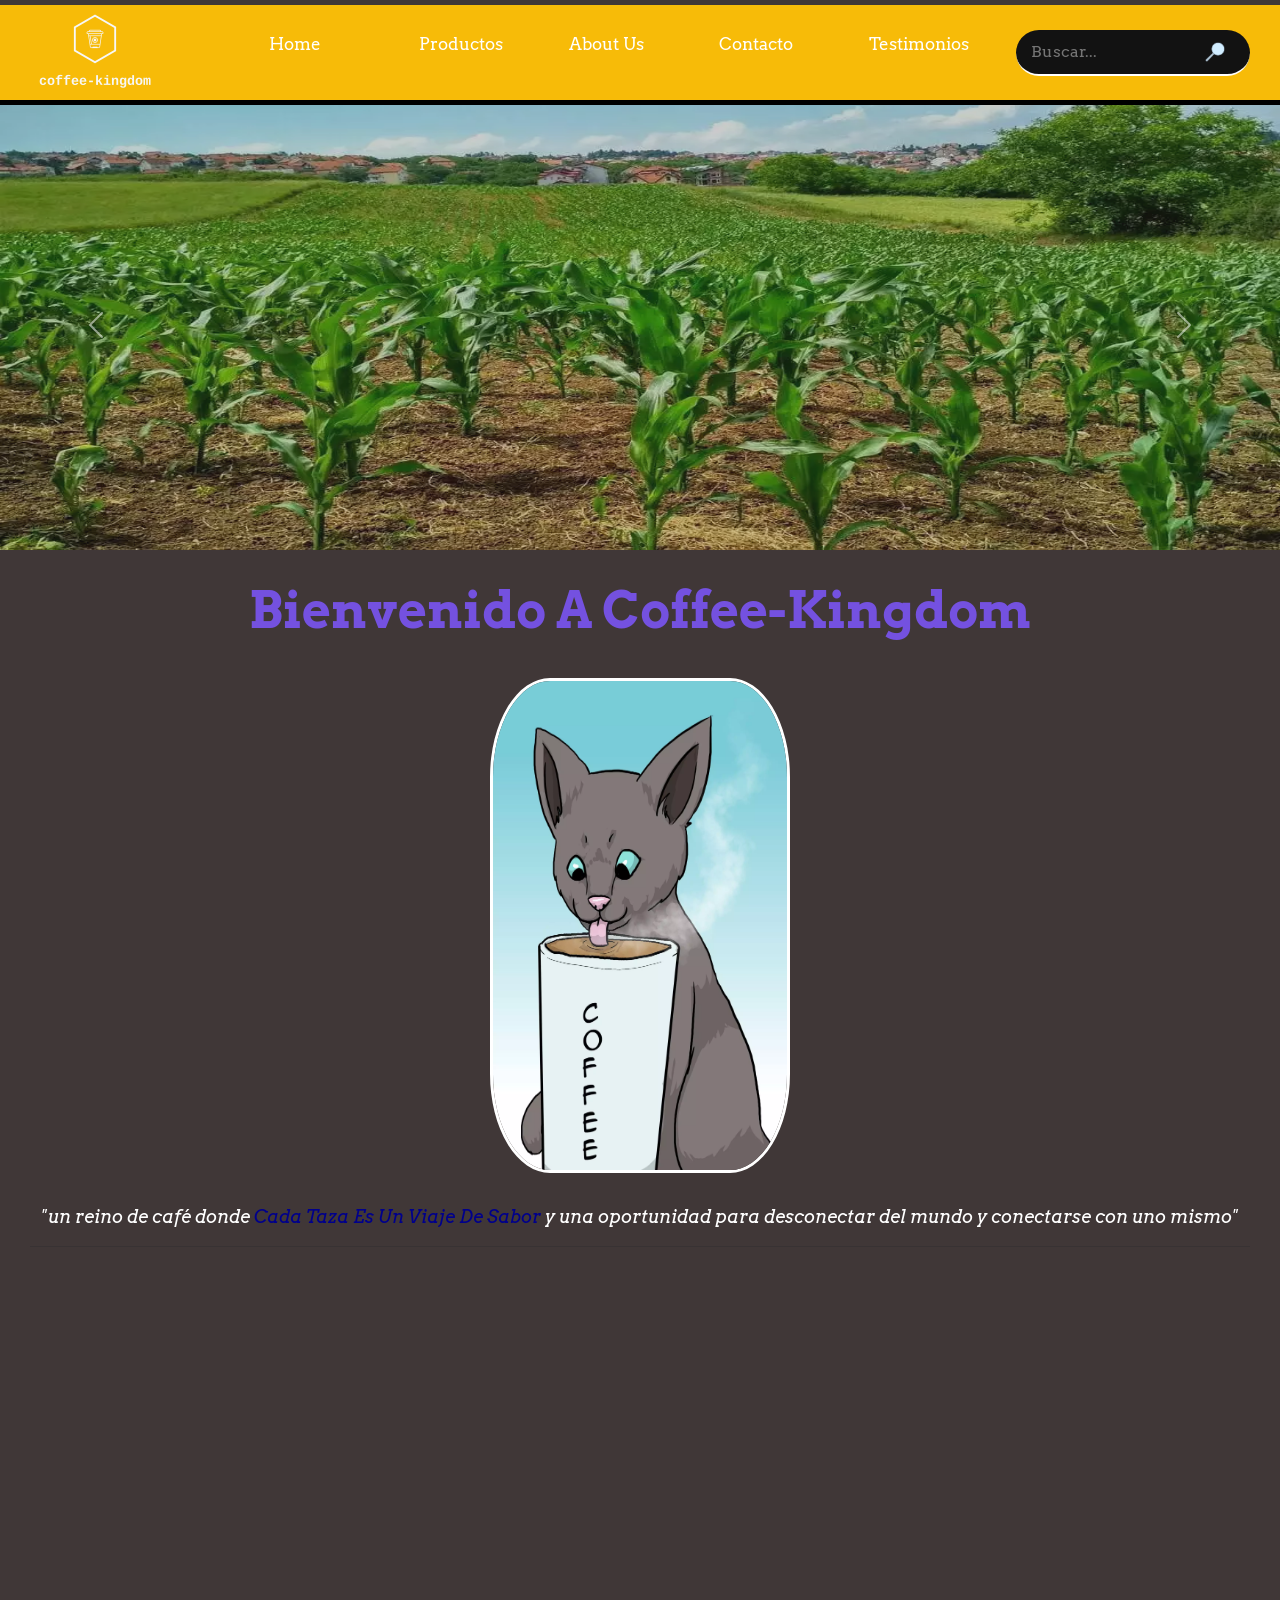
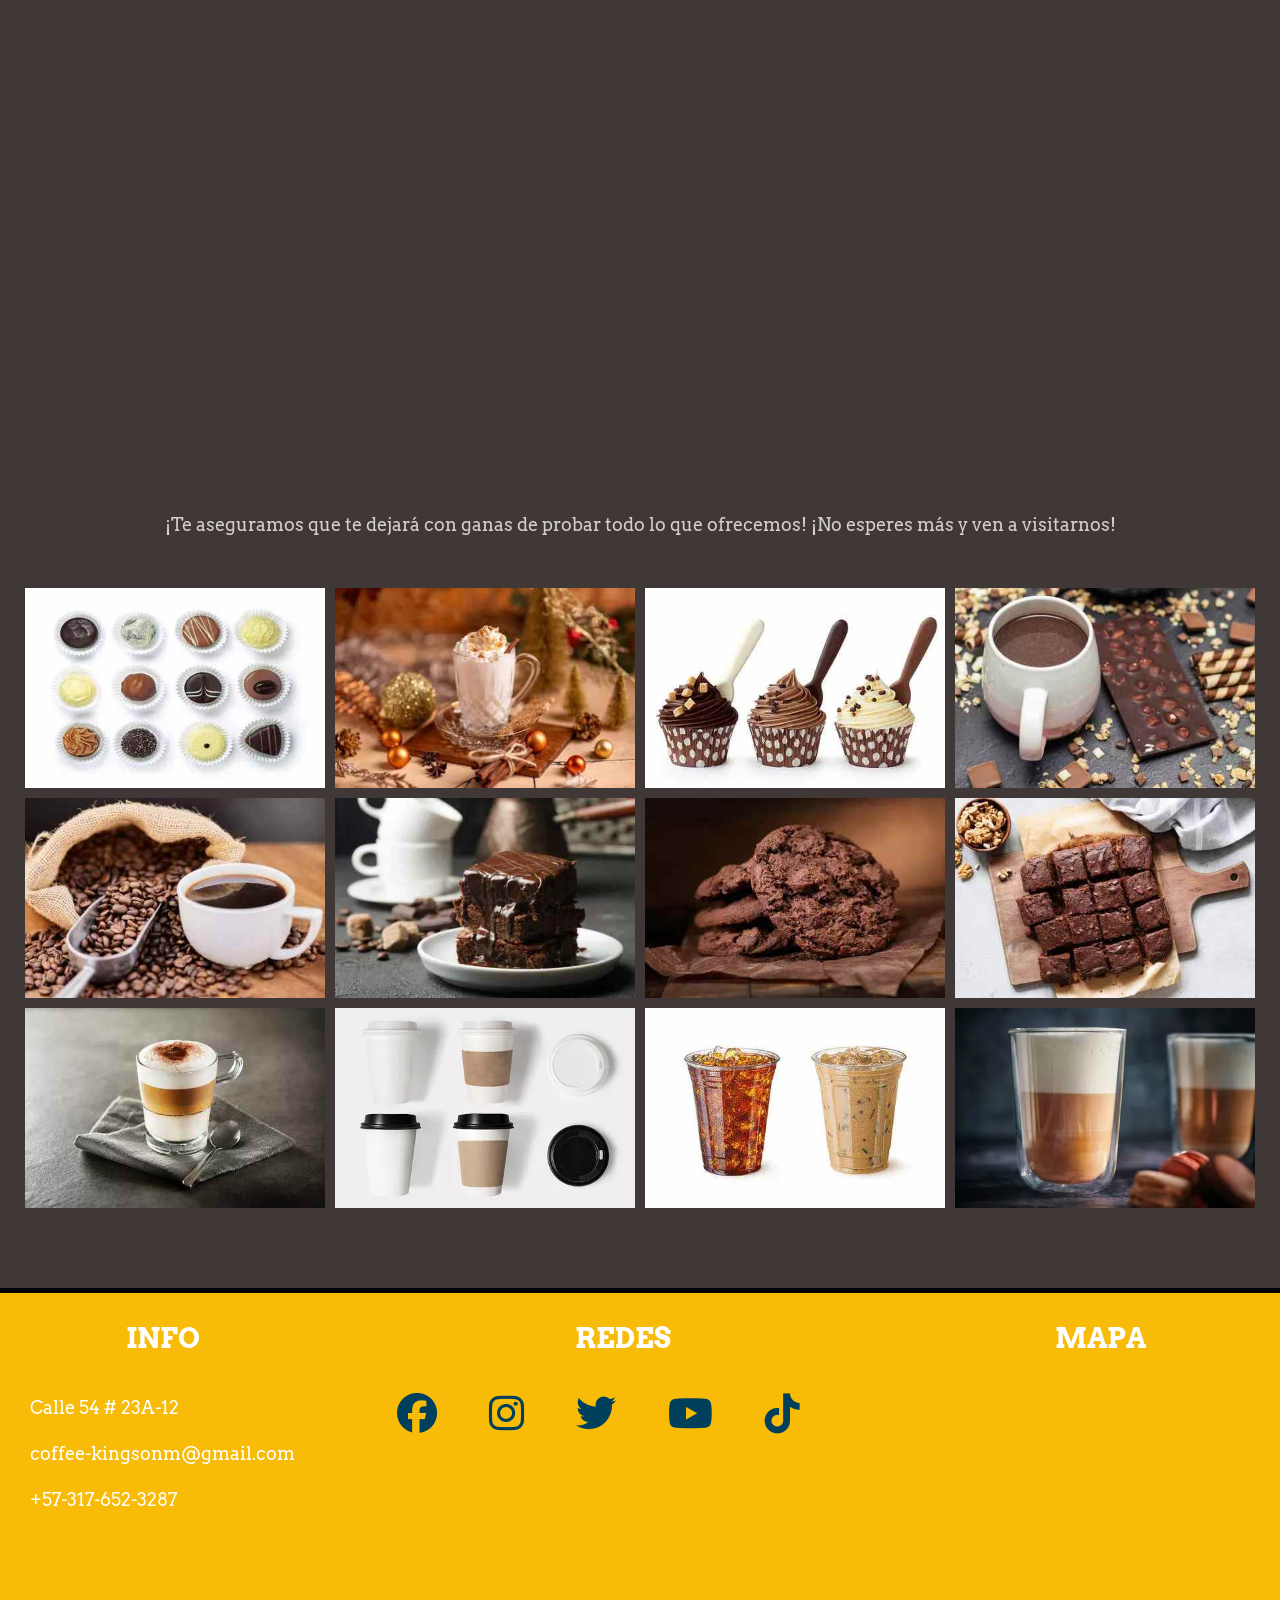
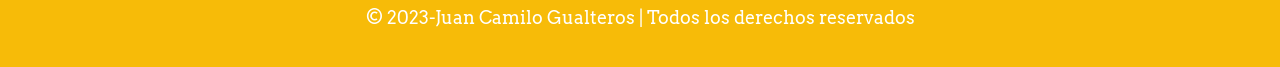
<file: index.html>
<!DOCTYPE html>
<html lang="en">

<head>
    <meta charset="UTF-8">
    <meta http-equiv="X-UA-Compatible" content="IE=edge">
    <meta name="viewport" content="width=device-width, initial-scale=1.0">
    <!-- tipo de fuentes utilizada-->
    <link rel="preconnect" href="https://fonts.googleapis.com">
    
    <!-- fuente karla:parrafos | fuente Arvo: titulos, frases -->
    <link href="https://fonts.googleapis.com/css2?family=Karla:wght@400;700&display=swap" rel="stylesheet">
    <link href="https://fonts.googleapis.com/css2?family=Arvo:ital,wght@0,400;0,700;1,400&display=swap" rel="stylesheet">
    <link rel="shortcut icon" href="./img/icono.png" type="image/x-icon">
    <!-- Hoja de estilos -->
    <link rel="stylesheet" href="./sass/main.css">
    
<!-- Iconos Redes Sociales -->
<link rel="stylesheet" href="https://cdnjs.cloudflare.com/ajax/libs/font-awesome/6.3.0/css/all.min.css">
    <!-- lo de bootstrap -->
    <link href="https://cdn.jsdelivr.net/npm/bootstrap@5.3.0-alpha1/dist/css/bootstrap.min.css" rel="stylesheet" integrity="sha384-GLhlTQ8iRABdZLl6O3oVMWSktQOp6b7In1Zl3/Jr59b6EGGoI1aFkw7cmDA6j6gD" crossorigin="anonymous">
    <!-- Animaciones contenedores -->
    <link href="https://unpkg.com/aos@2.3.1/dist/aos.css" rel="stylesheet">
    <title>Pagina principal</title>
    <!-- SEO -->
    <meta name="keywords" content="Cafe espresso, dulces, bebidas de cafe, mini chocolaticos, tortas, galletas artesanales">
    <meta name="description" content="Coffee-Kingdom les ofrece el mejor café de Villavicencio. Puedes pedir un café a tu preferencia y acompañarlo con deliciosas galletas.">
</head>

<body id="body_index">
    <header class="header">
        <div class="header__logo">
            <a href="#"><img src="./img/logo.png"
                    alt="logo"></a>
        </div>
        <button id="abrir" class="header__open_menu"><i class="fa-sharp fa-solid fa-bars"></i></button>
        <nav class="header__nav visible" id="nav">
            
            <button class="header__close_menu" id ="cerrar"><i class="fa-sharp fa-solid fa-arrow-right"></i></button>
            <ul id="header__lista">
                <li class="nav__opcion"><a href="./index.html">Home</a></li>
                <li class="nav__opcion" id="plegable"><a href="./paginas/productos.html">Productos</a>
                    <ul>
                        <li><a href="./paginas/productos.html#dulces">1. DULCES</a></li>
                        <li><a href="./paginas/productos.html#bebidas_frias">2. BEBIDAS FRIAS</a></li>
                        <li><a href="./paginas/productos.html#bebidas_calientes">3. BEBIDAS CALIENTES</a></li>
                        <li><a href="./paginas/productos.html#tortas">4. TORTAS</a></li>
                    </ul>
                </li>
                <li class="nav__opcion"><a href="./paginas/about.html">About Us</a></li>
                <li class="nav__opcion"><a href="./paginas/contacto.html">Contacto</a></li>
                <li class="nav__opcion"><a href="./paginas/testimonios.html">Testimonios</a></li>
            </ul>
        </nav>
        <div class="header__search">
            <div>
                <img src="./img/buscar-icon.png" alt="buscar">
                <input type="text" placeholder="Buscar...">
            </div>
        </div>
    </header>

    <!-- CARRUSEL DE IMAGENES -->

    <div id="carouselExampleSlidesOnly" class="carousel slide" data-bs-ride="false" data-bs-interval="10" data-bs-pause="hover">
        <div class="carousel-inner">
          <div class="carousel-item active h-100">
            <img src="./img/carrousel1.webp" class="d-block w-100 opacity-75" alt="caarrusel-1">
          </div>
          <div class="carousel-item h-100">
            <img src="./img/carrousel2.webp" class="d-block w-100 opacity-75" alt="carrusel-2">
          </div>
          <div class="carousel-item h-100">
            <img src="./img/carrousel3.webp" class="d-block w-100 opacity-75" alt="carrusel-3">
          </div>
        </div>
        <button class="carousel-control-prev" type="button" data-bs-target="#carouselExampleSlidesOnly" data-bs-slide="prev">
            <span class="carousel-control-prev-icon" aria-hidden="true"></span>
            <span class="visually-hidden">Previous</span>
          </button>
          <button class="carousel-control-next" type="button" data-bs-target="#carouselExampleSlidesOnly" data-bs-slide="next">
            <span class="carousel-control-next-icon" aria-hidden="true"></span>
            <span class="visually-hidden">Next</span>
          </button>
      </div>



<!-- CONTENIDO INFORMATIVO -->
    <div id="padding_contenido">


        <main id="main-del-home">
            <div id="titulos">
                <h1>bienvenido a coffee-kingdom</h1>
            </div>

            <div class="texto_extra">

                <img id="img_main" src="./img/coffee-cat.webp" alt="drinking cat">
                <p class="p-frases">"Un reino de café donde <span> cada taza es un viaje de sabor</span>  y una oportunidad para desconectar del mundo y conectarse con uno mismo"</p>
            </div>

        </main>
        <!-- Seccion de anuncios publicitarios -->
        <hr class="linea">
        <section class="sect_anuncios">
            <div data-aos="fade-right" data-aos-delay="100" data-aos-duration="1500">
                <div class="texto_comercial">
                    <div class="sub">
                        <h2 class="home__subtitulo">Comerciales </h2>
                        <hr class="linea">
                    </div>
            </div>
     

                
                <p>¿Eres un amante del café? ¿Disfrutas de una taza de café recién hecho cada mañana? Entonces, ¡no te puedes perder nuestro último video comercial de café! En La Fundación del Aroma, hemos preparado un video que te llevará en un viaje sensorial a través de nuestro mundo de café. Desde la cosecha de los granos de café hasta la preparación de la bebida final, descubrirás todo lo que hay detrás de una taza de café de alta calidad. Y lo mejor de todo, podrás ver nuestra pasión por el café en cada detalle. Así que, prepara tu taza de café favorita y ponte cómodo para disfrutar de nuestro video comercial de café. ¡Te garantizamos que te dejará con ganas de probar una taza de nuestro delicioso café! ¡No te lo pierdas!</p>
                
            </div>
            <iframe width="450" height="300" src="https://www.youtube.com/embed/Nu8kIIL-CDA" title="YouTube video player" frameborder="0" allow="accelerometer; autoplay; clipboard-write; encrypted-media; gyroscope; picture-in-picture; web-share" allowfullscreen></iframe>
            

        </section>
        <!-- Contenido adicional -->
        <aside class="texto_extra">
            <br><br>
            

        </aside>

        <div data-aos="fade-right" data-aos-delay="100" data-aos-duration="1500">
            <div class="sub">
                <h2 class="galeria_titulo home__subtitulo">Galeria</h2>
                <hr class="linea">
            </div>
        </div>

        <p class="p-frases"> ¡Te aseguramos que te dejará con ganas de probar todo lo que ofrecemos! ¡No esperes más y ven a visitarnos!</p>
        <section id="galeria" class="col-xs-12 col-md-6 col-lg-4">
            

            <img src="./img/galeria1.webp" alt="galeria1">
            <img src="./img/galeria2.webp" alt="galeria2">
            <img src="./img/galeria3.webp" alt="galeria3">
            <img src="./img/galeria4.webp" alt="galeria4">
            <img src="./img/galeria5.webp" alt="galeria5">
            <img src="./img/galeria6.webp" alt="galeria6">
            <img src="./img/galeria7.webp" alt="galeria7">
            <img src="./img/galeria8.webp" alt="galeria8">
            <img src="./img/galeria9.webp" alt="galeria9">
            <img src="./img/galeria10.webp" alt="galeria10">
            <img src="./img/galeria11.webp" alt="galeria11">
            <img src="./img/galeria12.webp" alt="galeria12">

        </section>
    </div>
    <footer class="footer">
        <div class="footer__principal">
            <div class="mapa info">
                <p class="footer__titular text-center">INFO</p>
                <div class="contenido-info">
                <p >Calle 54 # 23A-12</p>
                <p>coffee-kingsonm@gmail.com</p>
                <p></p>
                <p>+57-317-652-3287</p>
                </div>

            </div>
            <div class=" mapa" >
                <p class="footer__titular text-center">REDES</p>
                <!-- Seccion de iconos -->
                <div class="contenido-redes">
                        <a class="icon-config text-decoration-none me-5" href="https://www.facebook.com" target="_blank"><i class="fa-brands fa-facebook"></i></a>
                        <a class="icon-config text-decoration-none me-5" href="https://www.instagram.com" target="_blank"><i class="fa-brands fa-instagram"></i></a>
                        <a class="icon-config text-decoration-none me-5" href="https://www.twitter.com" target="_blank"><i class="fa-brands fa-twitter"></i></a>
                        <a class="icon-config text-decoration-none me-5" href="https://www.youtube.com" target="_blank"><i class="fa-brands fa-youtube"></i></a>
                        <a class="icon-config text-decoration-none me-5" id="tiktok" href="https://www.tiktok.com" target="_blank"><i class="fa-brands fa-tiktok"></i></a>        
                </div>
            </div>
            <div class="mapa">
                <p class="text-center footer__titular">MAPA</p>
                <iframe src="https://www.google.com/maps/embed?pb=!1m18!1m12!1m3!1d3979.344887442849!2d-73.64384216511229!3d4.152414000000013!2m3!1f0!2f0!3f0!3m2!1i1024!2i768!4f13.1!3m3!1m2!1s0x8e3e2d80bed5410d%3A0x41a3b6fd90707111!2sCaf%C3%A9%20Carajillo%20Express!5e0!3m2!1ses!2sco!4v1679550083592!5m2!1ses!2sco"  loading="lazy" referrerpolicy="no-referrer-when-downgrade"></iframe>
            </div>

    
        </div>
        <div class="col-xs-12  pt-4 copy">
                <p class=" text-center"> &copy; 2023-Juan Camilo Gualteros | Todos los derechos
                    reservados</p>
            </div>
    </footer>
    <script src="https://unpkg.com/aos@2.3.1/dist/aos.js"></script>
    <script>
        AOS.init()
    </script>
    <script src="./js/main.js"></script>
    <script src="https://cdn.jsdelivr.net/npm/bootstrap@5.3.0-alpha1/dist/js/bootstrap.bundle.min.js" integrity="sha384-w76AqPfDkMBDXo30jS1Sgez6pr3x5MlQ1ZAGC+nuZB+EYdgRZgiwxhTBTkF7CXvN" crossorigin="anonymous"></script>
</body>

</html>
</file>
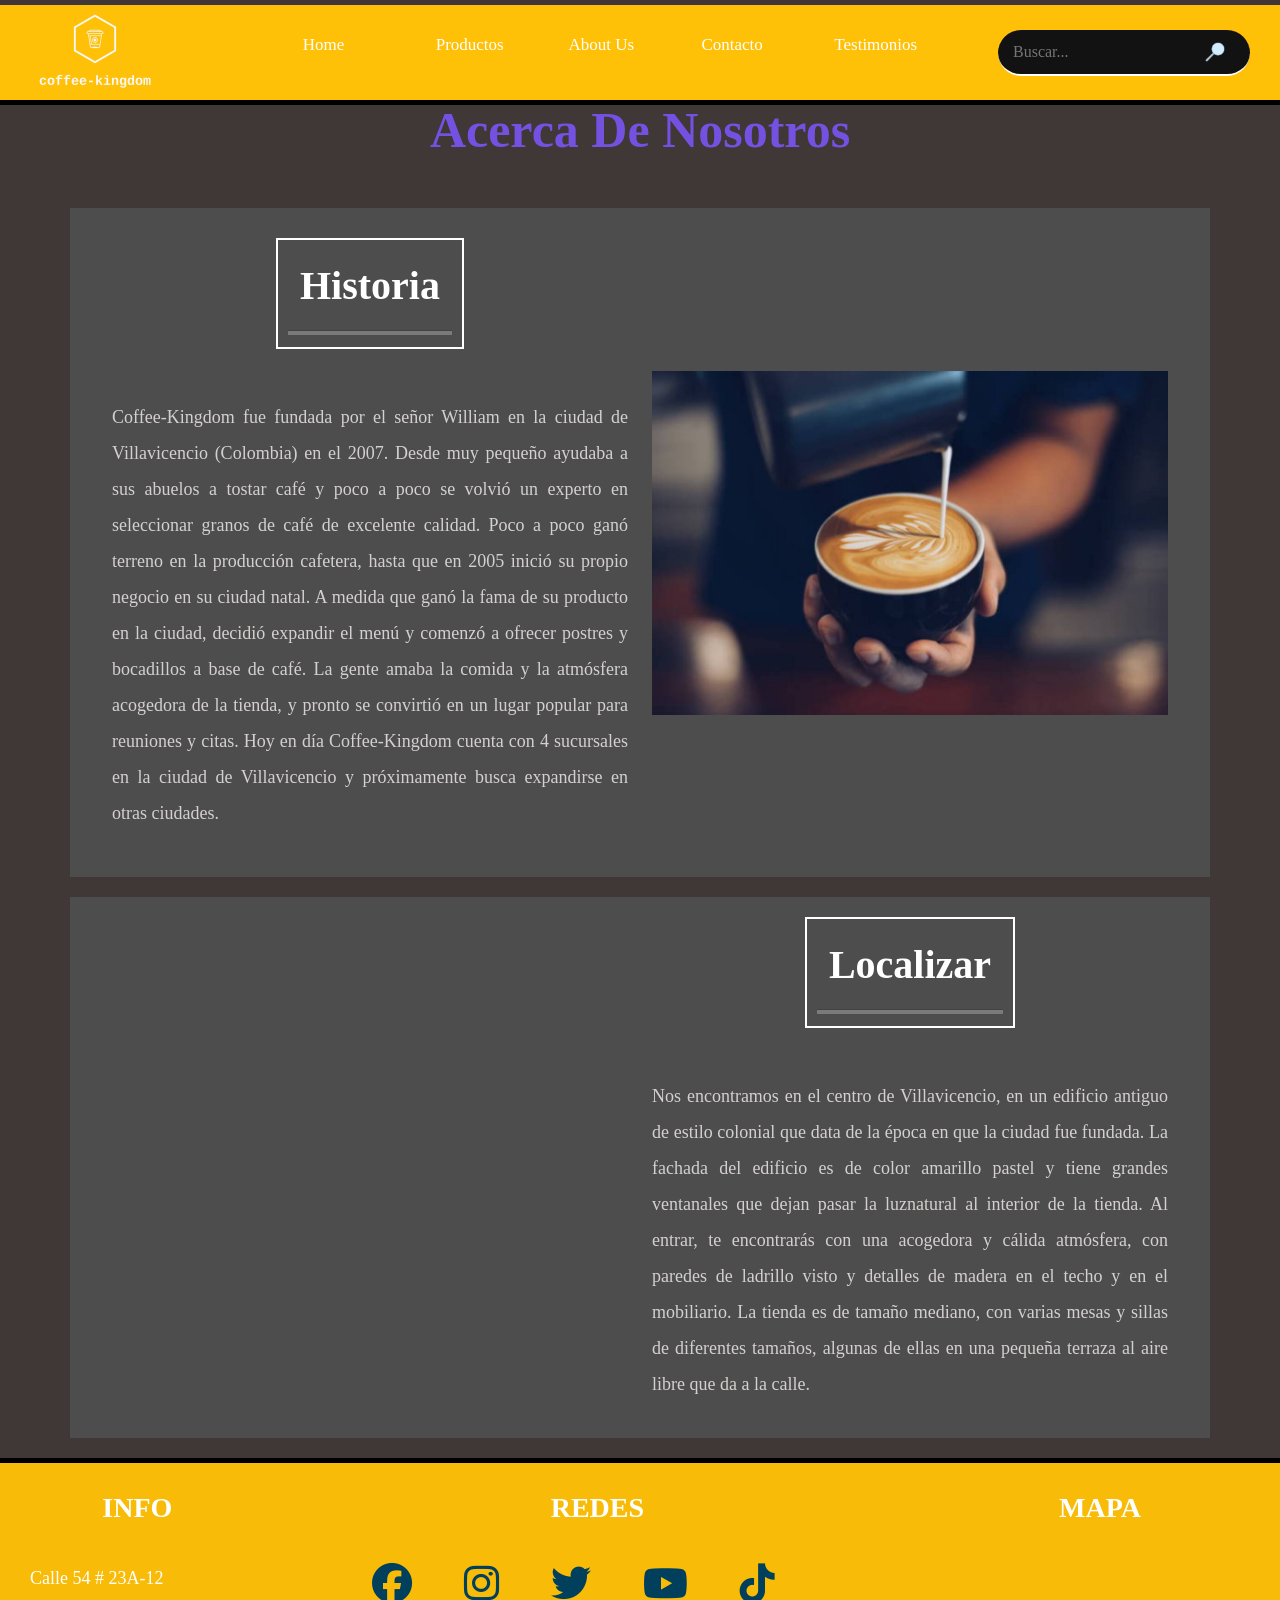
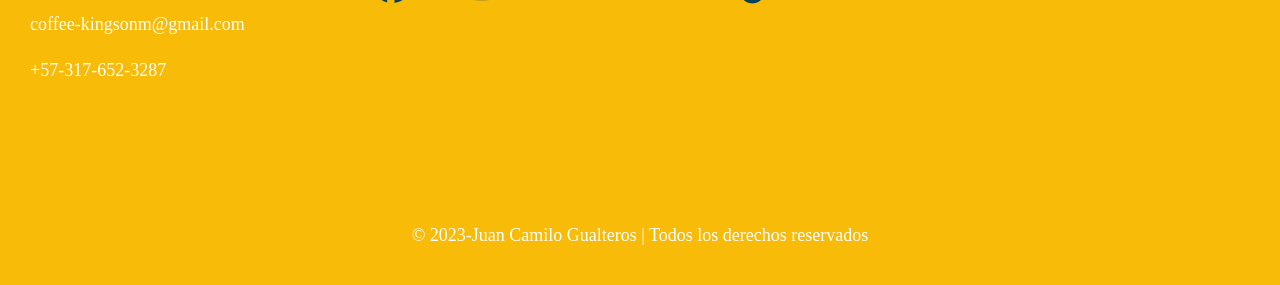
<file: paginas/about.html>
<!DOCTYPE html>
<html lang="en">
<head>
    <meta charset="UTF-8">
    <meta http-equiv="X-UA-Compatible" content="IE=edge">
    <meta name="viewport" content="width=device-width, initial-scale=1.0">
    <link rel="preconnect" href="https://fonts.googleapis.com">
    <link rel="preconnect" href="https://fonts.gstatic.com" crossorigin>
    <link href="https://fonts.googleapis.com/css2?family=Karla:wght@400;700&display=swap" rel="stylesheet">
    <link rel="shortcut icon" href="../img/icono.png" type="image/x-icon">
    <link rel="stylesheet" href="../sass/main.css">
<!-- Iconos Redes Sociales -->
<link rel="stylesheet" href="https://cdnjs.cloudflare.com/ajax/libs/font-awesome/6.3.0/css/all.min.css">
    <!-- Le meto mano al bootstrap -->
    <link href="https://cdn.jsdelivr.net/npm/bootstrap@5.3.0-alpha1/dist/css/bootstrap.min.css" rel="stylesheet" integrity="sha384-GLhlTQ8iRABdZLl6O3oVMWSktQOp6b7In1Zl3/Jr59b6EGGoI1aFkw7cmDA6j6gD" crossorigin="anonymous">
    <title>Pagina principal</title>
        <!-- SEO -->
    <meta name="keywords" content="historia, localizar, acerca de nosotros, mapa">
    <meta name="description" content="Conoce la historia de nuestra tienda y encuentra nuestra ubicación.">
</head>
<body id="body__about">

<header class="header bg-warning">
    <div class="header__logo">
        <a href="#"><img src="../img/logo.png"
                alt="logo"></a>
    </div>
    <button id="abrir" class="header__open_menu"><i class="fa-sharp fa-solid fa-bars"></i></button>
    <nav class="header__nav visible" id="nav">
        
        <button class="header__close_menu" id="cerrar"><i class="fa-sharp fa-solid fa-arrow-right"></i></button>
        <ul id="header__lista">
            <li class="nav__opcion"><a href="../index.html">Home</a></li>
            <li class="nav__opcion" id="plegable"><a href="./productos.html">Productos</a>
                <ul>
                    <li><a href="./productos.html#dulces">1. DULCES</a></li>
                    <li><a href="./productos.html#bebidas_frias">2. BEBIDAS FRIAS</a></li>
                    <li><a href="./productos.html#bebidas_calientes">3. BEBIDAS CALIENTES</a></li>
                    <li><a href="./productos.html#tortas">4. TORTAS</a></li>
                </ul>
            </li>
            <li class="nav__opcion"><a href="./about.html">About Us</a></li>
            <li class="nav__opcion"><a href="./contacto.html">Contacto</a></li>
            <li class="nav__opcion"><a href="./testimonios.html">Testimonios</a></li>
        </ul>
    </nav>
    <div class="header__search">
        <div>
            <img src="../img/buscar-icon.png" alt="buscar">
            <input type="text" placeholder="Buscar...">
        </div>
    </div>
</header>
<div id="titulos">
    <h1  >Acerca de nosotros</h1>
</div>

<main id="main_de_contacto">
    
    <div class="container mt-5">
        <div class="row" id="contenedorHistoria">
            <div class="col-sm-5 col-md-6 gap-3 contenido">
                <div>
                    <div class="sub">
                        <h2 class="galeria_titulo">Historia</h2>
                        <hr class="linea">
                    </div>
                </div>
                
              
                <p class="parrafo_historia">Coffee-Kingdom fue fundada por el señor William en la ciudad de Villavicencio (Colombia) en el 2007. Desde muy pequeño ayudaba a sus abuelos a tostar café y poco a poco se volvió un experto en seleccionar granos de café de excelente calidad.  Poco a poco ganó terreno en la producción cafetera, hasta que en 2005 inició su propio negocio en su ciudad natal. A medida que ganó la fama de su producto en la ciudad, decidió expandir el menú y comenzó a ofrecer postres y bocadillos a base de café. La gente amaba la comida y la atmósfera acogedora de la tienda, y pronto se convirtió en un lugar popular para reuniones y citas. Hoy en día Coffee-Kingdom cuenta con 4 sucursales en la ciudad de Villavicencio y próximamente busca expandirse en otras ciudades.
                </p>
            </div>
            <div class="col-sm-5 offset-sm-2 col-md-6 offset-md-0 contenido"><img src="../img/cafe_espresso.jpg"
                    width="100%" alt="imagen-hitoria"></div>
        </div>
        <div class="row encuentranos" id="contenedorLocalizar">
            <div class="col-sm-6 col-md-5 col-lg-6 "> <iframe
                    src="https://www.google.com/maps/embed?pb=!1m18!1m12!1m3!1d3979.344887442849!2d-73.64384216511229!3d4.152414000000013!2m3!1f0!2f0!3f0!3m2!1i1024!2i768!4f13.1!3m3!1m2!1s0x8e3e2d80bed5410d%3A0x41a3b6fd90707111!2sCaf%C3%A9%20Carajillo%20Express!5e0!3m2!1ses!2sco!4v1679550083592!5m2!1ses!2sco"
                    style="border:0;" allowfullscreen="" loading="lazy"
                    referrerpolicy="no-referrer-when-downgrade"></iframe></div>
            <div class="col-sm-6 col-md-5 offset-md-2 col-lg-6 offset-lg-0 acerca_nosotros contenido">
                <div>
                    <div class="sub">
                        <h2 class="galeria_titulo">Localizar</h2>
                        <hr class="linea">
                    </div>
                </div>
   
            
                <p class="parrafo_historia">Nos encontramos en el centro de Villavicencio, en un edificio antiguo de estilo colonial que data de la época en que la ciudad fue fundada. La fachada del edificio es de color amarillo pastel y tiene grandes ventanales que dejan pasar la luznatural al interior de la tienda. Al entrar, te encontrarás con una acogedora y cálida atmósfera, con paredes de ladrillo visto y detalles de madera en el techo y en el mobiliario. La tienda es de tamaño mediano, con varias mesas y sillas de diferentes tamaños, algunas de ellas en una pequeña terraza al aire libre que da a la calle.</p>
            </div>
        </div>
    </div>
</main>
<footer class="footer">
    <div class="footer__principal">
        <div class="mapa info">
            <p class="footer__titular text-center">INFO</p>
            <div class="contenido-info">
            <p >Calle 54 # 23A-12</p>
            <p>coffee-kingsonm@gmail.com</p>
            <p></p>
            <p>+57-317-652-3287</p>
            </div>

        </div>
        <div class=" mapa" >
            <p class="footer__titular text-center">REDES</p>
            <!-- Seccion de iconos -->
            <div class="contenido-redes">
                    <a class="icon-config text-decoration-none me-5" href="https://www.facebook.com" target="_blank"><i class="fa-brands fa-facebook"></i></a>
                    <a class="icon-config text-decoration-none me-5" href="https://www.instagram.com" target="_blank"><i class="fa-brands fa-instagram"></i></a>
                    <a class="icon-config text-decoration-none me-5" href="https://www.twitter.com" target="_blank"><i class="fa-brands fa-twitter"></i></a>
                    <a class="icon-config text-decoration-none me-5" href="https://www.youtube.com" target="_blank"><i class="fa-brands fa-youtube"></i></a>
                    <a class="icon-config text-decoration-none me-5" id="tiktok" href="https://www.tiktok.com" target="_blank"><i class="fa-brands fa-tiktok"></i></a>        
            </div>
        </div>
        <div class="mapa">
            <p class="text-center footer__titular">MAPA</p>
            <iframe src="https://www.google.com/maps/embed?pb=!1m18!1m12!1m3!1d3979.344887442849!2d-73.64384216511229!3d4.152414000000013!2m3!1f0!2f0!3f0!3m2!1i1024!2i768!4f13.1!3m3!1m2!1s0x8e3e2d80bed5410d%3A0x41a3b6fd90707111!2sCaf%C3%A9%20Carajillo%20Express!5e0!3m2!1ses!2sco!4v1679550083592!5m2!1ses!2sco"  loading="lazy" referrerpolicy="no-referrer-when-downgrade"></iframe>
        </div>


    </div>
                <div class="col-xs-12 mt-5 pt-4 copy">
            <p class=" text-secondary text-center"> &copy; 2023-Juan Camilo Gualteros | Todos los derechos
                reservados</p>
        </div>
</footer>
<script src="../js/main.js"></script>
<script src="https://cdn.jsdelivr.net/npm/bootstrap@5.3.0-alpha1/dist/js/bootstrap.bundle.min.js" integrity="sha384-w76AqPfDkMBDXo30jS1Sgez6pr3x5MlQ1ZAGC+nuZB+EYdgRZgiwxhTBTkF7CXvN" crossorigin="anonymous"></script>

    
</body>
</html>
</file>
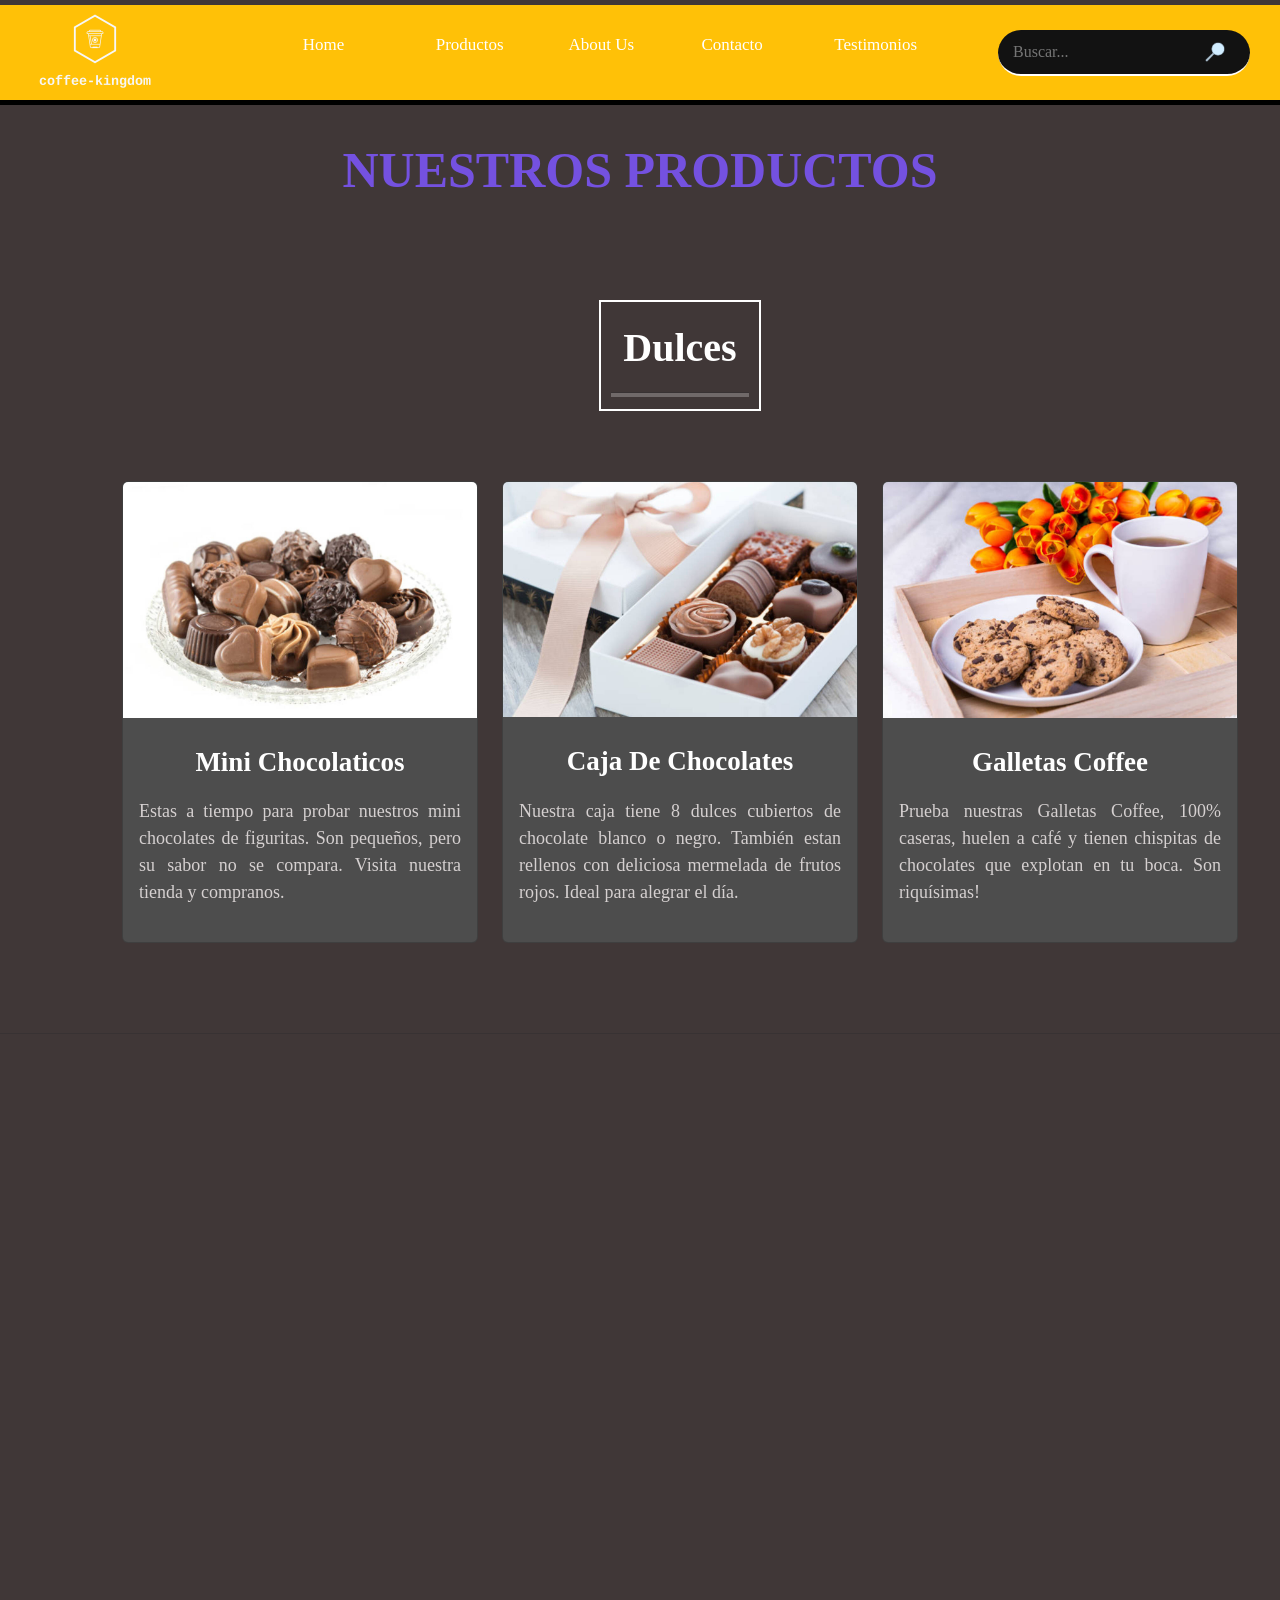
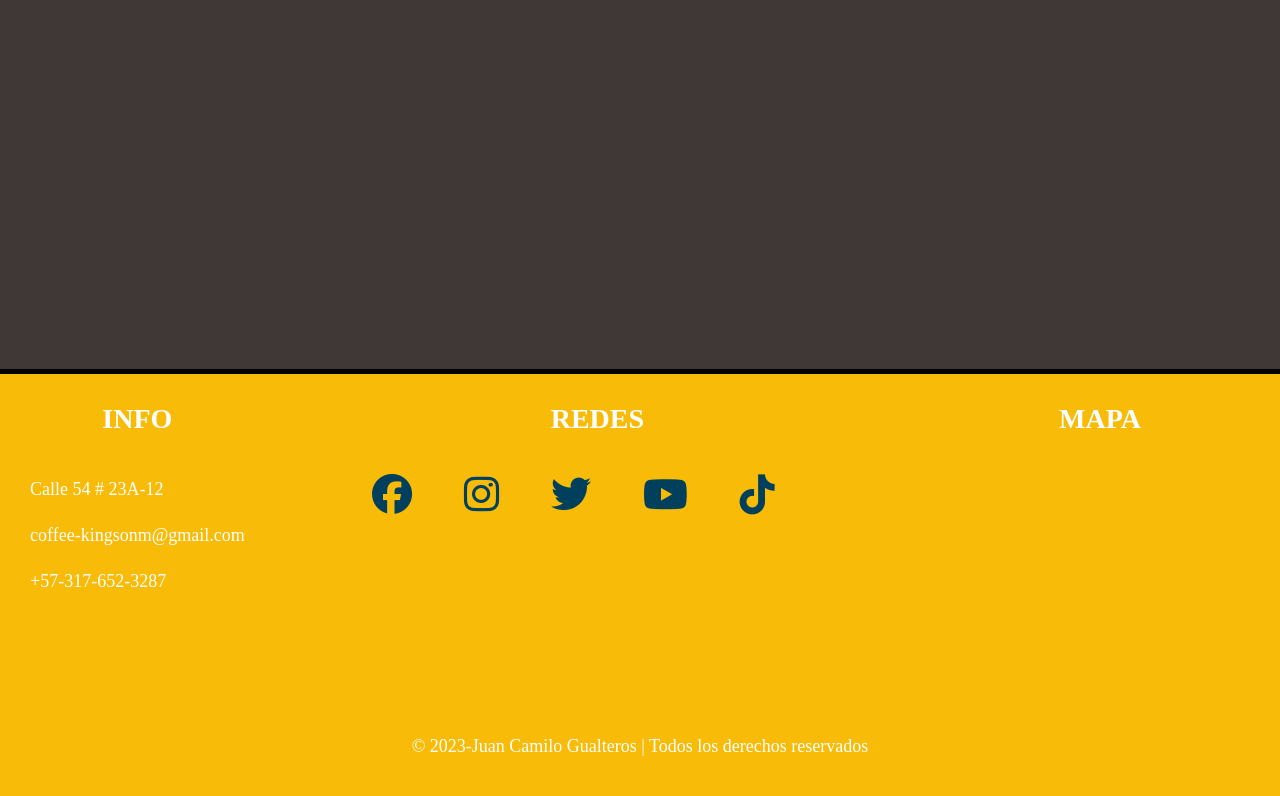
<file: paginas/productos.html>
<!DOCTYPE html>
<html lang="en">

<head>
    <meta charset="UTF-8">
    <meta http-equiv="X-UA-Compatible" content="IE=edge">
    <meta name="viewport" content="width=device-width, initial-scale=1.0">
    <link rel="preconnect" href="https://fonts.googleapis.com">
    <link rel="preconnect" href="https://fonts.gstatic.com" crossorigin>
    <link href="https://fonts.googleapis.com/css2?family=Karla:wght@400;700&display=swap" rel="stylesheet">
    <link rel="shortcut icon" href="../img/icono.png" type="image/x-icon">
    <!-- linkeamos la hoja de estilos global -->
    <link rel="stylesheet" href="../sass/main.css">
    <!-- Animaciones contenedores -->
    <link href="https://unpkg.com/aos@2.3.1/dist/aos.css" rel="stylesheet">
    <!-- Iconos Redes Sociales -->
    <link rel="stylesheet" href="https://cdnjs.cloudflare.com/ajax/libs/font-awesome/6.3.0/css/all.min.css">
    <!-- Le meto mano al bootstrap -->
    <link href="https://cdn.jsdelivr.net/npm/bootstrap@5.3.0-alpha1/dist/css/bootstrap.min.css" rel="stylesheet"
        integrity="sha384-GLhlTQ8iRABdZLl6O3oVMWSktQOp6b7In1Zl3/Jr59b6EGGoI1aFkw7cmDA6j6gD" crossorigin="anonymous">
    <title>Pagina principal</title>
    <!-- Etiquetas meta -->
    <meta name="keywords" content="galleticas, chocolates, tortas, bebidas, postres">
    <meta name="description"
        content="Tenemos gran variedad de bebidas y acompañamientos para que degustes con familia y amigos en nuestra tienda.">
</head>

<body id="body__productos">
    <header class="header bg-warning">
        <div class="header__logo">
            <a href="#"><img src="../img/logo.png" alt="logo"></a>
        </div>
        <button id="abrir" class="header__open_menu"><i class="fa-sharp fa-solid fa-bars"></i></button>
        <nav class="header__nav visible" id="nav">
            <button class="header__close_menu" id="cerrar"><i class="fa-sharp fa-solid fa-arrow-right"></i></button>
            <ul id="header__lista">
                <li class="nav__opcion"><a href="../index.html">Home</a></li>
                <li class="nav__opcion" id="plegable"><a href="./productos.html">Productos</a>
                    <ul>
                        <li><a href="./productos.html#dulces">1. DULCES</a></li>
                        <li><a href="./productos.html#bebidas_frias">2. BEBIDAS FRIAS</a></li>
                        <li><a href="./productos.html#bebidas_calientes">3. BEBIDAS CALIENTES</a></li>
                        <li><a href="./productos.html#tortas">4. TORTAS</a></li>
                    </ul>
                </li>
                <li class="nav__opcion"><a href="./about.html">About Us</a></li>
                <li class="nav__opcion"><a href="./contacto.html">Contacto</a></li>
                <li class="nav__opcion"><a href="./testimonios.html">Testimonios</a></li>
            </ul>
        </nav>
        <div class="header__search">
            <div>
                <img src="../img/buscar-icon.png" alt="buscar">
                <input type="text" placeholder="Buscar...">
            </div>
        </div>
    </header>
    <div id="titulos">
        <h1 class="titulo_productos">NUESTROS PRODUCTOS</h1>
    </div>
    <section id="dulces">
        <div data-aos="fade-down" data-aos-easing="linear" data-aos-duration="1500">
            <div class="sub">
                <h2 class="galeria_titulo">Dulces</h2>
                <hr class="linea">
            </div>
        </div>
        <div class="container" data-aos="fade-up" data-aos-delay="100" , data-aos-duration="2000">
            <div class="row g-4">
                <div class="col-12 col-md-6 col-lg-4">

                    <div class="card">
                        <img class="card-img-top" src="../img/mini_chocolates.jpg" alt="mini chocolates">
                        <div class="card-body">
                            <h3 class="card-title text-center">mini chocolaticos</h3>
                            <p class="card-text">Estas a tiempo para probar nuestros mini chocolates de figuritas. Son
                                pequeños, pero su sabor no se compara. Visita nuestra tienda y compranos. </p>
                        </div>
                    </div>
                </div>
                <div class="col-12 col-md-6 col-lg-4">

                    <div class="card">
                        <img class="card-img-top" src="../img/caja_combo_chocolate.jpg" alt="caja 8 chocolates">
                        <div class="card-body">
                            <h3 class="card-title text-center">Caja de Chocolates</h3>
                            <p class="card-text">Nuestra caja tiene 8 dulces cubiertos de chocolate blanco o negro.
                                También estan rellenos con deliciosa mermelada de frutos rojos. Ideal para alegrar el
                                día.</p>
                        </div>
                    </div>
                </div>
                <div class="col-12 col-md-6 col-lg-4">

                    <div class="card">
                        <img class="card-img-top" src="../img/galletas_coffee.jpg" alt="galletas tipo coffee">
                        <div class="card-body">
                            <h3 class="card-title text-center">Galletas coffee</h3>
                            <p class="card-text">Prueba nuestras Galletas Coffee, 100% caseras, huelen a café y tienen
                                chispitas de chocolates que explotan en tu boca. Son riquísimas!</p>
                        </div>
                    </div>
                </div>
            </div>
        </div>
    </section>
    <hr>
    <section id="bebidas_frias">
        <div data-aos="fade-down" data-aos-easing="linear" data-aos-duration="1500">
            <div class="sub">
                <h2 class="galeria_titulo">Bebidas Frias</h2>
                <hr class="linea">
            </div>
        </div>
        <div class="container" data-aos="fade-up" data-aos-delay="100" , data-aos-duration="2000">
            <div class="row g-4">
                <div class="col-12 col-md-6 col-lg-4">

                    <div class="card">
                        <img class="card-img-top" src="../img/gaseosa-cafe.webp" alt="gaseosa de coffee">
                        <div class="card-body">
                            <h3 class="card-title text-center">Pony malta de cafe</h3>
                            <p class="card-text">Prueba esta nueva gaseosa fabricada para deportistas. Con sabor a café
                                y mantiene tu mente activa. No esperes más, ven por tu refresco!</p>
                        </div>
                    </div>
                </div>
                <div class="col-12 col-md-6 col-lg-4">

                    <div class="card">
                        <img class="card-img-top" src="../img/coffee_cake.jpeg" alt="torta coffee">
                        <div class="card-body">
                            <h3 class="card-title text-center">Tortas Chocolate Especial</h3>
                            <p class="card-text">Te invitamos a probar la nueva torta especial. Es el sueño de todo
                                amante del chocolate, tiene una espesa capa de suero de chocolate acompañada de nueces.
                            </p>
                        </div>
                    </div>
                </div>
                <div class="col-12 col-md-6 col-lg-4">

                    <div class="card">
                        <img class="card-img-top" src="../img/refresco_cafe.jpg" alt="refresco tipo coffee">
                        <div class="card-body">
                            <h3 class="card-title text-center">Refresco de Cafe</h3>
                            <p class="card-text">Lorem ipsum dolor sit amet consectetur adipisicing elit. Odit adipisci,
                                facilis at porro sapiente tempora recusandae tempore voluptatum veritatis est architecto
                                officia!</p>
                        </div>
                    </div>
    </section>
    <hr>
    <section id="bebidas_calientes">

        <div data-aos="fade-down" data-aos-easing="linear" data-aos-duration="1500">
            <div class="sub">
                <h2 class="galeria_titulo">Bebidas Calientes</h2>
                <hr class="linea">
            </div>
        </div>
        <div class="container" data-aos="fade-up" data-aos-delay="100" , data-aos-duration="2000">
            <div class="row g-4">
                <div class="col-12 col-md-6 col-lg-4">

                    <div class="card">
                        <img class="card-img-top" src="../img/cafe_tradicional.jpg" alt="cafe tradicionar coffee">
                        <div class="card-body">
                            <h3 class="card-title text-center">Cafe tadicional</h3>
                            <p class="card-text">Café instantáneo orgánico, puedes venir por el tuyo. Producto disponible de lunes a viernes entre 4:00a.m y 10:00a.m.</p>
                        </div>
                    </div>
                </div>
                <div class="col-12 col-md-6 col-lg-4">
                    <div class="card">
                        <img class="card-img-top" src="../img/cafe_en_leche.jpg" alt="cafe en leche coffee">
                        <div class="card-body">
                            <h3 class="card-title text-center">cafe en leche</h3>
                            <p class="card-text">Nuestro café en leche es la mejor opción para un día frío. Puedes
                                pedirlo con leche descremada o si lo prefieres con leche de almendras orgánicas.</p>
                        </div>
                    </div>
                </div>
                <div class="col-12 col-md-6 col-lg-4">

                    <div class="card">
                        <img class="card-img-top" src="../img/cafe_espresso.jpg" alt="cafe espresso coffee">
                        <div class="card-body">
                            <h3 class="card-title text-center">Cafe espresso</h3>
                            <p class="card-text">El Café Espresso es una bebida concentrada y aromática, con una crema
                                espesa y dorada en la parte superior.</p>
                        </div>
                    </div>
    </section>
    <hr>
    <section id="tortas">
        <div data-aos="fade-down" data-aos-easing="linear" data-aos-duration="1500">
            <div class="sub">
                <h2 class="galeria_titulo">Tortas y Postres</h2>
                <hr class="linea">
            </div>
        </div>
        <div class="container" data-aos="fade-up" data-aos-delay="100" , data-aos-duration="2000">
            <div class="row g-4">
                <div class="col-12 col-md-6 col-lg-4">
                    <div class="card">
                        <img class="card-img-top" src="../img/galletas-coffee1.webp" alt="galletas coffee1">
                        <div class="card-body">
                            <h3 class="card-title text-center">Galletas Especiales</h3>
                            <p class="card-text">Estas galletas son suaves y crujientes a la vez, y están llenas de
                                trozos de chocolate que se derriten en la boca. Que esperas para probarlas?</p>
                        </div>
                    </div>
                </div>
                <div class="col-12 col-md-6 col-lg-4">

                    <div class="card">
                        <img class="card-img-top" src="../img/coffee_cake.jpeg" alt="torta coffee coffee">
                        <div class="card-body">
                            <h3 class="card-title text-center">Tortas de café </h3>
                            <p class="card-text">Prueba nuestras tortas de Café. Cada una tiene un aroma particular y la
                                puedes acompañar con una deliciosa bebida refrescante. </p>
                        </div>
                    </div>
                </div>
                <div class="col-12 col-md-6 col-lg-4">
                    <div class="card">
                        <img class="card-img-top" src="../img/coffee_ice_cream.jpg" alt="helado coffee">
                        <div class="card-body">
                            <h3 class="card-title text-center">Helado de café</h3>
                            <p class="card-text">El mejor helado de la ciudad. Lo puedes acompañar con trozos de maní
                                crocante o si lo prefieres, puedes pedirlo simple.</p>
                        </div>
                    </div>
    </section>

    <footer class="footer">
        <div class="footer__principal">
            <div class="mapa info">
                <p class="footer__titular text-center">INFO</p>
                <div class="contenido-info">
                <p >Calle 54 # 23A-12</p>
                <p>coffee-kingsonm@gmail.com</p>
                <p></p>
                <p>+57-317-652-3287</p>
                </div>

            </div>
            <div class=" mapa" >
                <p class="footer__titular text-center">REDES</p>
                <!-- Seccion de iconos -->
                <div class="contenido-redes">
                        <a class="icon-config text-decoration-none me-5" href="https://www.facebook.com" target="_blank"><i class="fa-brands fa-facebook"></i></a>
                        <a class="icon-config text-decoration-none me-5" href="https://www.instagram.com" target="_blank"><i class="fa-brands fa-instagram"></i></a>
                        <a class="icon-config text-decoration-none me-5" href="https://www.twitter.com" target="_blank"><i class="fa-brands fa-twitter"></i></a>
                        <a class="icon-config text-decoration-none me-5" href="https://www.youtube.com" target="_blank"><i class="fa-brands fa-youtube"></i></a>
                        <a class="icon-config text-decoration-none me-5" id="tiktok" href="https://www.tiktok.com" target="_blank"><i class="fa-brands fa-tiktok"></i></a>        
                </div>
            </div>
            <div class="mapa">
                <p class="text-center footer__titular">MAPA</p>
                <iframe src="https://www.google.com/maps/embed?pb=!1m18!1m12!1m3!1d3979.344887442849!2d-73.64384216511229!3d4.152414000000013!2m3!1f0!2f0!3f0!3m2!1i1024!2i768!4f13.1!3m3!1m2!1s0x8e3e2d80bed5410d%3A0x41a3b6fd90707111!2sCaf%C3%A9%20Carajillo%20Express!5e0!3m2!1ses!2sco!4v1679550083592!5m2!1ses!2sco"  loading="lazy" referrerpolicy="no-referrer-when-downgrade"></iframe>
            </div>

    
        </div>
                    <div class="col-xs-12 mt-5 pt-4 copy">
                <p class=" text-secondary text-center"> &copy; 2023-Juan Camilo Gualteros | Todos los derechos
                    reservados</p>
            </div>
    </footer>
    <script src="../js/main.js"></script>
    <script src="https://unpkg.com/aos@2.3.1/dist/aos.js"></script>
    <script>
        AOS.init();
    </script>
    <script src="https://cdn.jsdelivr.net/npm/bootstrap@5.3.0-alpha1/dist/js/bootstrap.bundle.min.js"
        integrity="sha384-w76AqPfDkMBDXo30jS1Sgez6pr3x5MlQ1ZAGC+nuZB+EYdgRZgiwxhTBTkF7CXvN"
        crossorigin="anonymous"></script>
</body>

</html>
</file>
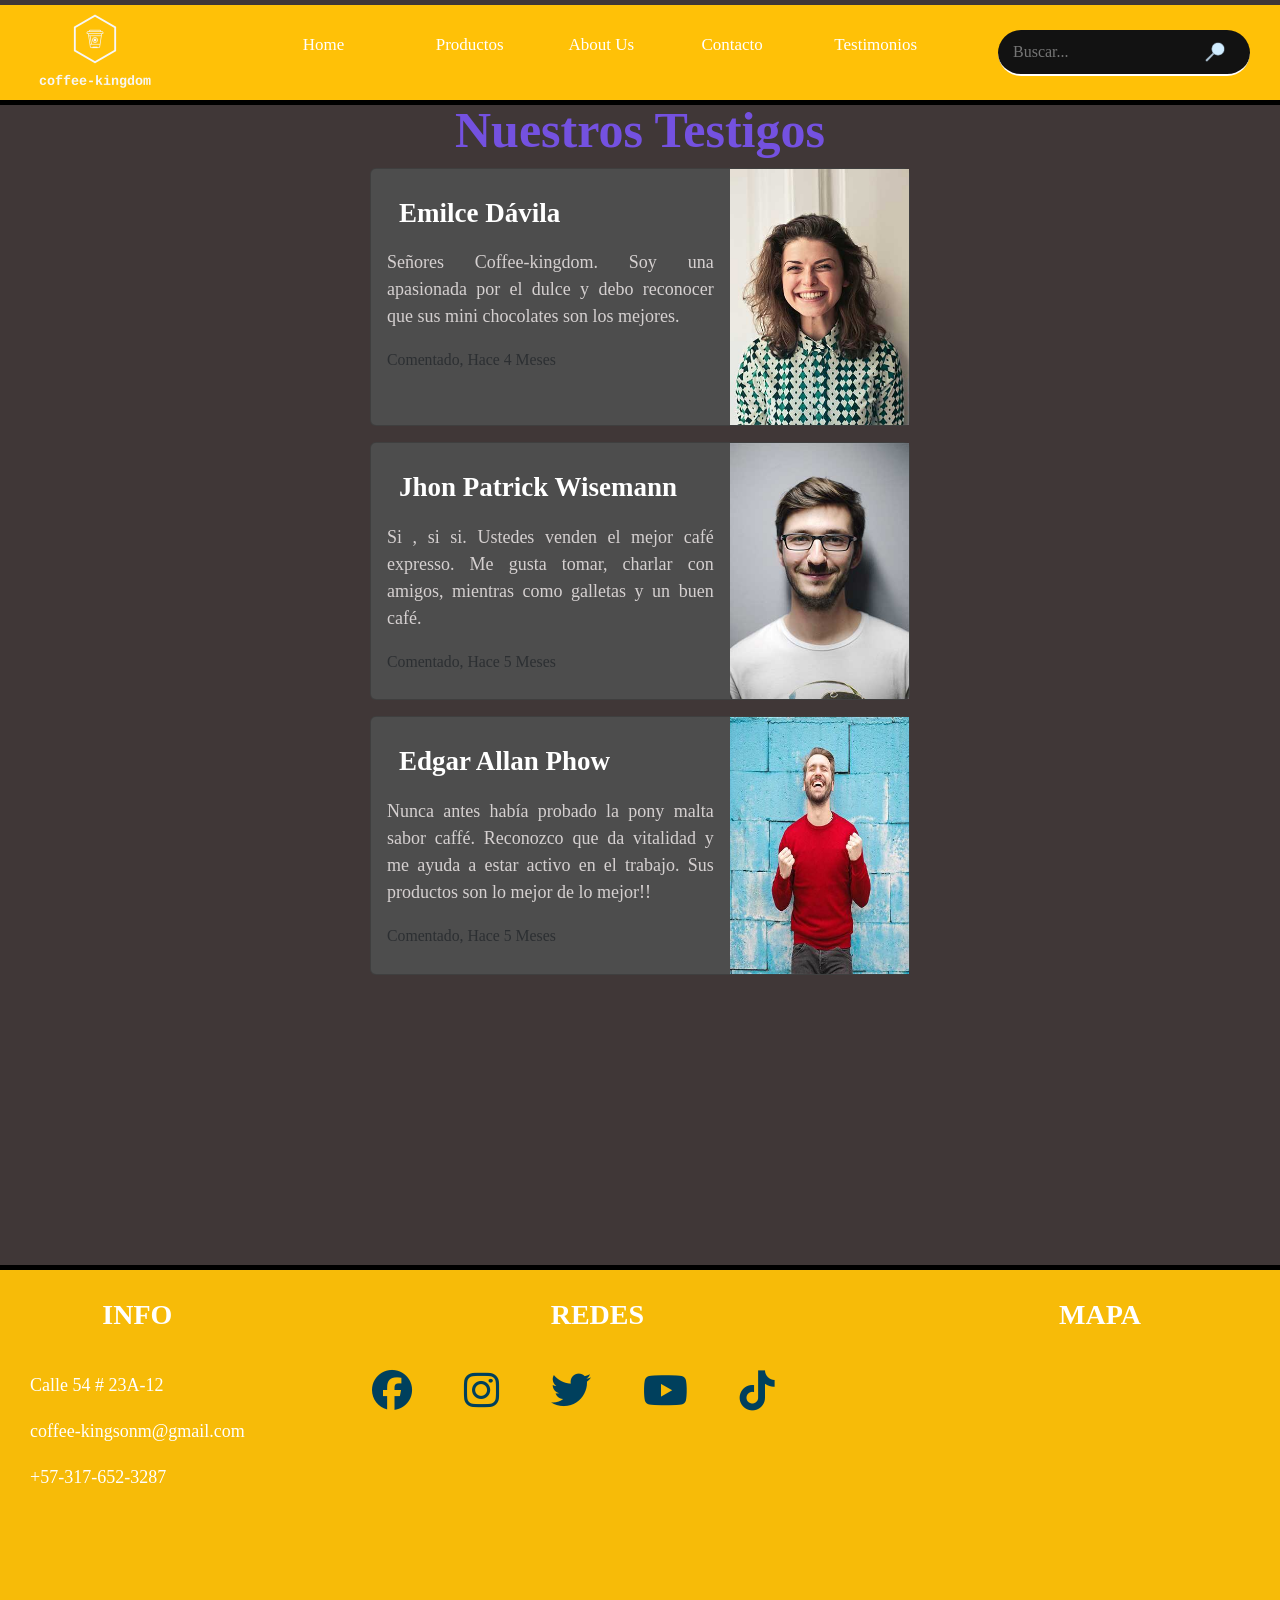
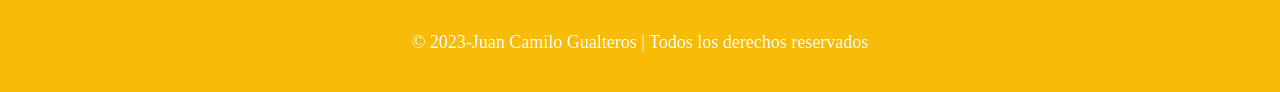
<file: paginas/testimonios.html>
<!DOCTYPE html>
<html lang="en">

<head>
    <meta charset="UTF-8">
    <meta http-equiv="X-UA-Compatible" content="IE=edge">
    <meta name="viewport" content="width=device-width, initial-scale=1.0">
    <!-- Iconos -->
    <link rel="stylesheet" href="https://cdnjs.cloudflare.com/ajax/libs/font-awesome/6.3.0/css/all.min.css">
    <!-- fuentes -->
    <link rel="preconnect" href="https://fonts.googleapis.com">
    <link rel="preconnect" href="https://fonts.gstatic.com" crossorigin>
    <link
        href="https://fonts.googleapis.com/css2?family=Raleway:wght@400;700&family=Roboto+Serif:opsz,wght@8..144,700&display=swap"
        rel="stylesheet">
    <!-- logo pagina -->
    <link rel="shortcut icon" href="../img/icono.png" type="image/x-icon">
        <!-- Hoja de estilos -->
        <link rel="stylesheet" href="../sass/main.css">
    <link href="https://cdn.jsdelivr.net/npm/bootstrap@5.3.0-alpha1/dist/css/bootstrap.min.css" rel="stylesheet" integrity="sha384-GLhlTQ8iRABdZLl6O3oVMWSktQOp6b7In1Zl3/Jr59b6EGGoI1aFkw7cmDA6j6gD" crossorigin="anonymous">
    <!-- Animaciones contenedores -->
    <link href="https://unpkg.com/aos@2.3.1/dist/aos.css" rel="stylesheet">
    <title>TESTIMONIOS</title><!-- Titulo pestaña navegacion -->
    <meta name="keywords" content="testimonio, café, opiniones">
    <meta name="description" content="Ven a leer la opinión de nuestros fieles clientes y anímate a compartir tu propia reseña.">
</head>

<body id="body__testimonio">
    <!-- Encabezado Principal -->
    <header class="header bg-warning">
        <div class="header__logo">
            <a href="#"><img src="../img/logo.png"
                    alt="logo"></a>
        </div>
        <button id="abrir" class="header__open_menu"><i class="fa-sharp fa-solid fa-bars"></i></button>
        <nav class="header__nav visible" id="nav">
            
            <button class="header__close_menu" id="cerrar"><i class="fa-sharp fa-solid fa-arrow-right"></i></button>
            <ul id="header__lista">
                <li class="nav__opcion"><a href="../index.html">Home</a></li>
                <li class="nav__opcion" id="plegable"><a href="./productos.html">Productos</a>
                    <ul>
                        <li><a href="./productos.html#dulces">1. DULCES</a></li>
                        <li><a href="./productos.html#bebidas_frias">2. BEBIDAS FRIAS</a></li>
                        <li><a href="./productos.html#bebidas_calientes">3. BEBIDAS CALIENTES</a></li>
                        <li><a href="./productos.html#tortas">4. TORTAS</a></li>
                    </ul>
                </li>
                <li class="nav__opcion"><a href="./about.html">About Us</a></li>
                <li class="nav__opcion"><a href="./contacto.html">Contacto</a></li>
                <li class="nav__opcion"><a href="./testimonios.html">Testimonios</a></li>
            </ul>
        </nav>
        <div class="header__search">
            <div>
                <img src="../img/buscar-icon.png" alt="buscar">
                <input type="text" placeholder="Buscar...">
            </div>
        </div>
    </header>

    <div id="titulos">
        <h1>nuestros testigos</h1>
    </div>

    <main class="text-center">
        <section class="contenedor_section" data-aos="fade-right" data-aos-delay="100" data-aos-duration="1500">
            <div class="card mb-3" style="max-width: 540px;">
                <div class="row g-0">
                    <div class="col-md-8">
                        <div class="card-body">
                            <h2 class="card-title">
                                Emilce Dávila
                            </h2>
            
                            <p class="card-text">Señores Coffee-kingdom. Soy una apasionada por el dulce y debo reconocer que sus mini chocolates son los mejores.</p>
                            <p class="card-text"><small class="text-muted">Comentado, Hace 4 meses</small></p>
                        </div>
                    </div>
                    <div class="col-md-4">
                        <img  class="img_categoria img-fluid" src="../img/persona1.jpg" alt="imagen testigo 1">
                    </div>
                </div>
            </div>
        </section>
    
        <section class=" container contenedor_section text-center mw-100 " data-aos="fade-left" data-aos-delay="100" data-aos-duration="1500">
            <div class="card mb-3" style="max-width: 540px; ">
                <div class="row g-0">
                    <div class="col-md-8">
                        <div class="card-body">
                            <h2 class="card-title">
                                Jhon Patrick Wisemann
                            </h2>
                            <p class="card-text">Si , si si. Ustedes venden el mejor café expresso. Me gusta tomar, charlar con amigos, mientras como galletas y un buen café.</p>
                            <p class="card-text"><small class="text-muted">Comentado, Hace 5 meses</small></p>
                        </div>
                    </div>
                    <div class="col-md-4">
                        <img  class="img_categoria img-fluid" src="../img/persona2.jpg" alt="imagen testigo 2">
                    </div>
                </div>
            </div>
        </section>
        <section class=" container contenedor_section text-center mw-100 " data-aos="fade-right" data-aos-delay="100" data-aos-duration="1500">
            <div class="card mb-3" style="max-width: 540px;">
                <div class="row g-0">
                    <div class="col-md-8">
                        <div class="card-body">
                            <h2 class="card-title">
                                Edgar Allan Phow
                            </h2>
                            <p class="card-text">Nunca antes había probado la pony malta sabor caffé. Reconozco que da vitalidad y me ayuda a estar activo en el trabajo. Sus productos son lo mejor de lo mejor!!</p>
                            <p class="card-text"><small class="text-muted">Comentado, Hace 5 meses</small></p>
                        </div>
                    </div>
                    <div class="col-md-4">
                        <img  class="img_categoria img-fluid" src="../img/persona3.jpg" alt="imagen testigo 3">
                    </div>
                </div>
            </div>
        </section>
        <section class=" container contenedor_section text-center mw-100 " data-aos="fade-left" data-aos-delay="100" data-aos-duration="1500">
            <div class="card mb-3" style="max-width: 540px;">
                <div class="row g-0">
                    <div class="col-md-8">
                        <div class="card-body">
                            <h2 class="card-title">
                                Rashid Harsith Blahaat
                            </h2>
                            <p class="card-text">Me gustan sus galletas. tienen una textura crocante y son el complemento perfecto con una malteada. Felicidades, gran servicio.</p>
                            <p class="card-text"><small class="text-muted">Comentado, Hace 1 año</small></p>
                        </div>
                    </div>
                    <div class="col-md-4">
                        <img  class="img_categoria img-fluid" src="../img/persona4.jpg" alt="imagen testigo 4">
                    </div>
                </div>
            </div>
        </section>
    </main>
    <!-- TODO: El Footer -->
    <footer class="footer">
        <div class="footer__principal">
            <div class="mapa info">
                <p class="footer__titular text-center">INFO</p>
                <div class="contenido-info">
                <p >Calle 54 # 23A-12</p>
                <p>coffee-kingsonm@gmail.com</p>
                <p></p>
                <p>+57-317-652-3287</p>
                </div>

            </div>
            <div class=" mapa" >
                <p class="footer__titular text-center">REDES</p>
                <!-- Seccion de iconos -->
                <div class="contenido-redes">
                        <a class="icon-config text-decoration-none me-5" href="https://www.facebook.com" target="_blank"><i class="fa-brands fa-facebook"></i></a>
                        <a class="icon-config text-decoration-none me-5" href="https://www.instagram.com" target="_blank"><i class="fa-brands fa-instagram"></i></a>
                        <a class="icon-config text-decoration-none me-5" href="https://www.twitter.com" target="_blank"><i class="fa-brands fa-twitter"></i></a>
                        <a class="icon-config text-decoration-none me-5" href="https://www.youtube.com" target="_blank"><i class="fa-brands fa-youtube"></i></a>
                        <a class="icon-config text-decoration-none me-5" id="tiktok" href="https://www.tiktok.com" target="_blank"><i class="fa-brands fa-tiktok"></i></a>        
                </div>
            </div>
            <div class="mapa">
                <p class="text-center footer__titular">MAPA</p>
                <iframe src="https://www.google.com/maps/embed?pb=!1m18!1m12!1m3!1d3979.344887442849!2d-73.64384216511229!3d4.152414000000013!2m3!1f0!2f0!3f0!3m2!1i1024!2i768!4f13.1!3m3!1m2!1s0x8e3e2d80bed5410d%3A0x41a3b6fd90707111!2sCaf%C3%A9%20Carajillo%20Express!5e0!3m2!1ses!2sco!4v1679550083592!5m2!1ses!2sco"  loading="lazy" referrerpolicy="no-referrer-when-downgrade"></iframe>
            </div>

    
        </div>
                    <div class="col-xs-12 mt-5 pt-4 copy">
                <p class=" text-secondary text-center"> &copy; 2023-Juan Camilo Gualteros | Todos los derechos
                    reservados</p>
            </div>
    </footer>
    <script src="https://unpkg.com/aos@2.3.1/dist/aos.js"></script>
    <script>
        AOS.init()
    </script>
    <script src="../js/main.js"></script>
    <script src="https://cdn.jsdelivr.net/npm/bootstrap@5.3.0-alpha1/dist/js/bootstrap.bundle.min.js" integrity="sha384-w76AqPfDkMBDXo30jS1Sgez6pr3x5MlQ1ZAGC+nuZB+EYdgRZgiwxhTBTkF7CXvN" crossorigin="anonymous"></script>
</body>
</html>
</file>
<file: sass/main.css>
* {
  margin: 0;
  padding: 0;
  box-sizing: border-box;
  font-family: "Karla", sans-serif;
  font-family: "Arvo", serif;
  text-transform: capitalize;
}

/* Transiciones */
@keyframes galeria {
  0% {
    transform: translateY(-20px);
  }
}
.header {
  padding: 30px 20px;
  height: 100px;
  position: sticky;
  z-index: 5;
  top: 5px;
  background-color: #f7bb08;
  width: 100vw;
  display: flex;
  flex-direction: row;
  align-items: center;
  justify-content: space-between;
  border-bottom: 5px solid black;
}
.header__nav .header__close_menu, .header .header__open_menu {
  display: none;
}
.header .header__logo img {
  width: 150px;
  height: auto;
  margin-right: 20px;
}
.header .header__nav ul {
  max-width: 1500px;
  display: grid;
  -moz-column-gap: 50px;
       column-gap: 50px;
  grid-template-columns: repeat(5, 1fr);
}
.header .header__nav ul li {
  list-style: none;
}
.header .header__nav ul li a {
  text-decoration: none;
  font-size: 17px;
  color: white;
}
.header .header__nav ul li:hover a {
  color: #e78787;
  text-decoration: underline;
}
.header .header__nav ul li#plegable {
  position: relative;
}
.header .header__nav ul li#plegable ul {
  background-color: white;
  display: none;
}
.header .header__nav ul li#plegable ul li a {
  text-decoration: none;
  font-size: 17px;
  color: black;
}
.header .header__nav ul li#plegable ul li:hover a {
  color: orange;
}
.header .header__nav ul li#plegable:hover ul {
  position: absolute;
  display: flex;
  flex-direction: column;
  flex-wrap: nowrap;
  width: auto;
  right: 10%;
  gap: 10px;
}
.header__search > div {
  background: #121212;
  display: flex;
  align-items: center;
  flex-direction: row-reverse;
  padding: 10px 15px;
  border-radius: 50px;
  border-bottom: 2px solid white;
  margin-right: 10px;
}
.header__search > div input {
  background: transparent;
  border: none;
  outline: none;
  font-size: 16px;
  color: #1a855e;
}
.header__search > div img {
  margin-right: 10px;
  height: 20px;
  width: auto;
}

/* PURO FOOTER ICONOS */
.footer {
  width: 100vw;
  margin-bottom: 0px;
  background-color: #f7bb08;
  border-top: 5px solid black;
}
.footer .footer__principal {
  display: flex;
  flex-direction: row;
  flex-wrap: nowrap;
  gap: 100px;
  justify-content: space-between;
  padding: 30px;
}
.footer .footer__principal div.mapa p.footer__titular {
  font-size: 28px !important;
  color: white !important;
  text-align: center;
}
.footer .footer__principal div.mapa .contenido-info p {
  color: white !important;
}
.footer .footer__principal div.mapa .contenido-redes a.icon-config i {
  color: #00405d;
  font-size: 40px;
  margin-bottom: 30px;
}
.footer .footer__principal div.mapa .contenido-redes a.icon-config:hover i {
  color: #7facce;
}
.footer .footer__principal p.footer__titular {
  text-transform: uppercase;
  color: white;
  font-size: 28px;
  font-weight: 700;
  margin-bottom: 40px;
}
.footer .footer__principal p {
  line-height: 30px;
  text-transform: none;
  text-transform: uppercase;
}
.footer .copy {
  margin-bottom: 0px;
  padding: 20px;
}
.footer .copy p {
  color: white !important;
}

#body_index, #body__about, #body__productos, #body__testimonio {
  background-color: #403737;
}
#body_index p, #body__about p, #body__productos p, #body__testimonio p {
  text-align: justify;
  color: #d5d0d0;
  font-size: 18px;
  text-transform: none;
}
#body_index .p-frases, #body__about .p-frases, #body__productos .p-frases, #body__testimonio .p-frases {
  text-align: center;
}
#body_index #titulos, #body__about #titulos, #body__productos #titulos, #body__testimonio #titulos {
  margin: auto;
}
#body_index #titulos h1, #body__about #titulos h1, #body__productos #titulos h1, #body__testimonio #titulos h1 {
  color: #7451E0;
  font-size: 50px;
  font-weight: 700;
}
#body_index .carousel-item, #body__about .carousel-item, #body__productos .carousel-item, #body__testimonio .carousel-item {
  height: 40vh;
}
#body_index #img_main, #body__about #img_main, #body__productos #img_main, #body__testimonio #img_main {
  order: 0;
  width: 300px;
  height: auto;
  border: 3px solid white;
  border-radius: 20%;
}
#body_index #carouselExampleSlidesOnly img, #body__about #carouselExampleSlidesOnly img, #body__productos #carouselExampleSlidesOnly img, #body__testimonio #carouselExampleSlidesOnly img {
  position: relative;
  height: 50vh;
  z-index: -2;
}
#body_index #padding_contenido, #body__about #padding_contenido, #body__productos #padding_contenido, #body__testimonio #padding_contenido {
  padding: 30px;
}
#body_index #galeria, #body__about #galeria, #body__productos #galeria, #body__testimonio #galeria {
  margin: 50px auto;
  width: 70%;
  display: grid;
  grid-template-columns: repeat(4, auto);
  gap: 10px;
  justify-content: center;
}
#body_index #galeria img, #body__about #galeria img, #body__productos #galeria img, #body__testimonio #galeria img {
  width: 300px;
  height: auto;
  animation: galeria 2s infinite alternate;
}
#body_index div, #body__about div, #body__productos div, #body__testimonio div {
  text-align: center;
}
#body_index div .sub, #body__about div .sub, #body__productos div .sub, #body__testimonio div .sub {
  border: 2px solid #fff;
  padding: 10px;
  margin-bottom: 50px;
  text-align: center;
  display: inline-block;
  height: auto;
}
#body_index div .sub:hover, #body__about div .sub:hover, #body__productos div .sub:hover, #body__testimonio div .sub:hover {
  background-color: darkblue;
}
#body_index div .sub h2.galeria_titulo, #body__about div .sub h2.galeria_titulo, #body__productos div .sub h2.galeria_titulo, #body__testimonio div .sub h2.galeria_titulo {
  color: #fff;
  padding: 12px;
  font-size: 40px;
  font-weight: 700;
}
#body_index div .sub hr.linea, #body__about div .sub hr.linea, #body__productos div .sub hr.linea, #body__testimonio div .sub hr.linea {
  background: #fff;
  width: 100%;
  height: 5px;
  margin: 2px auto;
}
#body_index .sect_anuncios, #body__about .sect_anuncios, #body__productos .sect_anuncios, #body__testimonio .sect_anuncios {
  display: flex;
  flex-direction: column;
  align-items: center;
}
#body_index .sect_anuncios .texto_comercial .home__subtitulo, #body__about .sect_anuncios .texto_comercial .home__subtitulo, #body__productos .sect_anuncios .texto_comercial .home__subtitulo, #body__testimonio .sect_anuncios .texto_comercial .home__subtitulo {
  color: #fff;
  padding: 12px;
  font-size: 40px;
  font-weight: 700;
  font-size: 40px;
  color: #fff;
}
#body_index .sect_anuncios iframe, #body__about .sect_anuncios iframe, #body__productos .sect_anuncios iframe, #body__testimonio .sect_anuncios iframe {
  text-align: center;
}
#body_index .texto_extra p, #body__about .texto_extra p, #body__productos .texto_extra p, #body__testimonio .texto_extra p {
  text-transform: lowercase;
  font-style: italic;
  color: white;
}
#body_index .texto_extra p span, #body__about .texto_extra p span, #body__productos .texto_extra p span, #body__testimonio .texto_extra p span {
  color: darkblue;
  text-transform: capitalize;
}
#body_index .texto_extra, #body__about .texto_extra, #body__productos .texto_extra, #body__testimonio .texto_extra {
  text-align: center;
}
#body_index .texto_extra #img_main, #body__about .texto_extra #img_main, #body__productos .texto_extra #img_main, #body__testimonio .texto_extra #img_main {
  margin: 30px auto;
  height: 55vh;
}

body#body__about main#main_de_contacto #titulos {
  font-weight: 700;
  margin-top: 100px;
  text-align: center;
}
body#body__about main#main_de_contacto .container {
  margin-bottom: 20px;
}
body#body__about main#main_de_contacto .container #contenedorHistoria {
  align-items: center;
  background-color: #4d4d4d;
  padding: 30px;
}
body#body__about main#main_de_contacto .container #contenedorHistoria .contenido {
  font-size: 18px;
}
body#body__about main#main_de_contacto .container #contenedorHistoria .contenido h2 {
  font-weight: 700;
  font-size: 40px;
}
body#body__about main#main_de_contacto .container #contenedorHistoria .contenido .parrafo_historia {
  line-height: 2;
  font-size: 18px;
}
body#body__about main#main_de_contacto .container #contenedorLocalizar {
  padding: 20px 30px;
  margin-top: 20px;
  background-color: #4d4d4d;
}
body#body__about main#main_de_contacto .container .encuentranos iframe {
  width: 100%;
  height: 100%;
}
body#body__about main#main_de_contacto .container .encuentranos h2 {
  font-weight: 700;
  font-size: 40px;
}
body#body__about main#main_de_contacto .container .encuentranos .parrafo_historia {
  line-height: 2;
  font-size: 18px;
}

/* ACA VA TODO EL CSS DE TESTIMONIOS */
#titulos h1 {
  text-align: center;
}

section.contenedor_section {
  display: flex;
  position: relative;
  flex-direction: column;
  align-items: center;
  z-index: -2;
}
section.contenedor_section .card h2 {
  color: #fff;
  padding: 12px;
  font-size: 27px;
  font-weight: 700;
}
section.contenedor_section .card p {
  text-align: justify;
  color: #d5d0d0;
  font-size: 22px;
  text-transform: lowercase;
}
section.contenedor_section .card .text-muted {
  text-transform: capitalize;
}

/* body#body_testimonio, body#body_productos, body#body_index{
    background-image: linear-gradient(55deg,#efebc4, #dae46b );

    width: 100%;
    background-size: cover;

} */
/* ESTILOS PAGINA DE CONTACTO */
/* Se modifica todo lo del MAIN */
main#contacto {
  position: relative;
  z-index: -2;
  display: flex;
  width: 100%;
  height: auto;
  padding: 20px 10px;
  background-image: url(../../img/fondo_contacto.webp);
  background-repeat: no-repeat;
  background-size: cover;
  justify-content: center;
}

main#contacto .contenedor_principal {
  margin-top: 50px;
  max-width: 1200px;
  height: auto;
  display: grid;
  -moz-column-gap: 200px;
       column-gap: 200px;
  align-items: center;
  grid-template-columns: 1fr 1fr;
}

main#contacto .contenedor_principal .contenedor1 {
  background-color: transparent;
  height: 600px;
  color: #d5d0d0;
  padding: 0px 60px;
  display: flex;
  flex-direction: column;
  align-items: center;
  row-gap: 20px;
}

main#contacto .contenedor_principal .contenedor1 img#img_dog {
  width: 200px;
  height: auto;
}

main#contacto .contenedor_principal .contenedor1 h1 {
  font-size: 2rem;
  font-family: "Karla", sans-serif;
  font-weight: 700;
  text-transform: capitalize;
}

main#contacto .contenedor_principal .contenedor1 p {
  text-align: justify;
  color: #d5d0d0;
  font-size: 18px;
  text-transform: none;
  font-weight: 400;
}

main#contacto .contenedor_principal .contenedor2 {
  height: 600px;
  padding-top: 35px;
  padding-left: 25px;
  padding-right: 25px;
  border-radius: 10px;
  position: relative;
  display: flex;
  flex-direction: column;
  justify-items: center;
}

main#contacto .contenedor_principal .contenedor2::before {
  position: absolute;
  content: "";
  top: 0px;
  right: 0px;
  bottom: 0px;
  left: 0px;
  background-color: #2f2c2c;
  background-repeat: none;
  background-size: cover;
  background-position: center;
  z-index: -1;
  opacity: 0.7;
  border-radius: 20px;
}

.contenedor_principal .contenedor1 button, .contenedor2 button {
  font-size: 18px;
  padding: 8px 15px;
  max-width: 200px;
  text-transform: unset;
  color: #d5d0d0;
  background-color: orange;
  border: 5px bold red;
  border-radius: 30px;
}

.contenedor2 button {
  margin: auto;
  max-width: 200px;
}

.contenedor2 h2 {
  text-align: center;
  font-size: 22px;
  font-weight: 700;
  color: white;
  margin-bottom: 30px;
}

.contenedor2 form .form__bloque1 {
  display: grid;
  grid-template-columns: 1fr;
  grid-template-rows: repeat(2, 1fr);
  row-gap: 20px;
}

.contenedor2 form input::-moz-placeholder {
  text-transform: lowercase;
  text-align: center;
}

.contenedor2 form input::placeholder {
  text-transform: lowercase;
  text-align: center;
}

.contenedor2 form .form__bloque1 .bloque1__subloque label, .contenedor2 form .form__bloque2 .bloque2__subloque label {
  display: block;
  color: white;
}

.contenedor2 form .form__bloque1 .bloque1__subloque > input, input.caja, .contenedor2 button {
  width: 100%;
  height: 40px;
  padding: 5px;
  border-radius: 12px;
  border: 2px solid black;
  background-color: white;
}

.contenedor2 form .form__bloque2 {
  margin-top: 50px;
  display: grid;
  grid-template-columns: repeat(2, 1fr);
  grid-template-rows: repeat(2, 1fr);
  row-gap: 30px;
  -moz-column-gap: 50px;
       column-gap: 50px;
}

.contenedor2 button {
  margin-top: 30px;
  border: 3px bold red;
  background-color: orange;
  color: white;
  font-weight: 700;
}

/* ACA VA TODO EL CSS DE PAGINA DE PRODUCTOS */
.titulo_productos {
  margin-top: 40px;
  text-align: center;
}

.card {
  background-color: #4d4d4d !important;
}
.card .card-body {
  text-align: justify !important;
  color: white;
}
.card .card-body .card-title {
  color: #fff;
  padding: 12px;
  font-size: 27px;
  font-weight: 700;
}
.card .card-body .card-text {
  color: #d5d0d0;
  font-size: 22px;
}

section#dulces, section#bebidas_frias, section#bebidas_calientes, section#tortas {
  margin-top: 100px;
  position: relative;
  z-index: -1;
  margin-bottom: 50px;
  margin-left: 80px;
}
section#dulces div, section#bebidas_frias div, section#bebidas_calientes div, section#tortas div {
  margin-bottom: 20px;
}
section#dulces div .sub h2, section#bebidas_frias div .sub h2, section#bebidas_calientes div .sub h2, section#tortas div .sub h2 {
  /*  @include subtitulos; */
}

@media screen and (max-width: 768px) {
  .header {
    background-color: #ddd;
  }
  .header button.header__open_menu {
    display: block;
    margin: 10px;
    background-color: transparent;
    right: 0;
    top: 0;
    border: 0px;
    width: 15vw;
    cursor: pointer;
    font-size: 30px;
    height: auto;
  }
  .header #nav {
    position: absolute;
    z-index: 5;
  }
  .header .header__nav {
    opacity: 0;
    visibility: hidden;
    display: flex;
    flex-direction: column;
    position: absolute;
    top: 0;
    right: 0;
    bottom: 0;
    height: 100vh;
    overflow: visible;
  }
  .header .header__nav .header__close_menu {
    display: block;
    color: orange;
    position: fixed;
    z-index: 5;
    margin: 10px;
    background-color: transparent;
    left: 40;
    top: 0;
    border: 0px;
    width: 15vw;
    cursor: pointer;
    font-size: 30px;
    height: auto;
  }
  .header .header__nav ul#header__lista {
    align-items: end;
    display: flex;
    flex-direction: column;
    width: 50vw;
    height: 100vh;
    row-gap: 20px;
    background-color: #fffefe;
    border-radius: 10px;
    padding: 2rem;
    box-shadow: 0 0 0 100vmax rgba(0, 0, 0, 0.5);
  }
  .header .header__nav ul#header__lista li a {
    color: orange;
  }
  .header .header__nav ul#header__lista li#plegable ul {
    display: none;
  }
  .header__nav.visible {
    opacity: 1;
    visibility: visible;
  }
  .header .header__search {
    display: none;
  }
  /* FOOTER RESPONSIVE */
  .footer .footer__principal {
    /* ocultamos la info de mi footer */
    display: flex;
    flex-direction: column;
    flex-wrap: nowrap;
  }
  .footer .footer__principal .info {
    display: none;
  }
  .footer .footer__principal .red p {
    font-size: 28px;
    font-weight: 700;
    color: white;
  }
  .footer .footer__principal .red .redes {
    margin-top: 20px;
    margin-bottom: 20px;
    margin-left: 80px;
    display: flex;
    flex-direction: row;
    flex-wrap: nowrap;
    justify-content: center;
  }
  .footer .footer__principal .red .redes a#tiktok {
    display: none;
  }
  .footer .footer__principal .red .footer-icons-locate {
    margin-top: 50px;
    margin-left: 30px;
    display: flex;
    justify-content: center;
    flex-wrap: nowrap;
  }
  .footer .footer__principal .red .footer-icons-locate a i {
    color: #00405d;
    font-size: 200px;
  }
  .footer .footer__principal .copy p {
    font-size: 15px;
    text-transform: capitalize;
  }
  .footer .mapa iframe {
    border: 5px solid indigo;
    width: 100%;
    min-height: 300px;
  }
  /* FORMULARIO CAJA */
  main#contacto .contenedor_principal {
    margin-top: 20px;
    width: 90vw;
    max-width: 500px;
    height: auto;
    display: grid;
    row-gap: 30px;
    justify-items: center;
    grid-template-columns: 1fr;
    grid-template-rows: auto auto;
  }
  .contenedor_principal .contenedor1 {
    width: 90vw;
    height: auto;
    min-height: 650px;
  }
  .contenedor_principal .contenedor1 h1 span {
    color: red;
  }
  .contenedor_principal .contenedor1 button {
    font-size: 16px;
    padding: 8px 15px;
    max-width: 200px;
    text-transform: unset;
    color: white;
    background-color: orange;
    border: 5px bold red;
    border-radius: 15px;
  }
  main#contacto .contenedor_principal .contenedor2 {
    top: 100px;
    width: 90vw;
    height: auto;
    max-height: 930px;
    padding-top: 35px;
    padding-left: 25px;
    padding-right: 25px;
    padding-bottom: 25px;
    border-radius: 10px;
    margin-bottom: 120px;
    position: relative;
    display: flex;
    flex-direction: column;
    justify-items: center;
  }
  .contenedor2 form .form__bloque2 {
    margin-top: 50px;
    display: grid;
    grid-template-columns: 1fr;
    grid-template-rows: repeat(2, 1fr);
    row-gap: 30px;
    -moz-column-gap: 50px;
         column-gap: 50px;
  }
  /* CONTENIDO CAJA RESPONSIVE */
  .contenedor_info {
    text-align: justify;
    margin: 10px 30px;
  }
  /* CSS PARA TESTIMONIOS */
  #titulos h1 {
    margin: 30px 0;
    color: white;
    text-align: center;
  }
  .text-center .contenedor_section .card {
    width: 90vw;
    height: auto;
  }
  .text-center .contenedor_section .card .card-title {
    font-weight: 700;
  }
  .text-center .contenedor_section .card .card-text {
    text-transform: none;
    font-size: 18px;
    text-align: justify;
    color: black;
  }
  .text-center .contenedor_section .card .img_categoria {
    height: 300px;
    margin-bottom: 10px;
  }
}
@media screen and (max-width: 550px) {
  .header {
    background-color: #d39b21;
  }
  .header button.header__open_menu {
    display: block;
    margin: 10px;
    background-color: transparent;
    right: 0;
    top: 0;
    border: 0px;
    width: 15vw;
    cursor: pointer;
    font-size: 30px;
    height: auto;
  }
  .header #nav {
    position: absolute;
    z-index: 5;
  }
  .header .header__nav {
    opacity: 0;
    visibility: hidden;
    display: flex;
    flex-direction: column;
    position: absolute;
    top: 0;
    right: 0;
    bottom: 0;
    height: 100vh;
    overflow: visible;
  }
  .header .header__nav .header__close_menu {
    display: block;
    color: orange;
    position: fixed;
    z-index: 5;
    margin: 10px;
    background-color: transparent;
    left: 40;
    top: 0;
    border: 0px;
    width: 15vw;
    cursor: pointer;
    font-size: 30px;
    height: auto;
  }
  .header .header__nav ul#header__lista {
    align-items: end;
    display: flex;
    flex-direction: column;
    width: 50vw;
    height: 100vh;
    row-gap: 20px;
    background-color: #fffefe;
    border-radius: 10px;
    padding: 2rem;
    box-shadow: 0 0 0 100vmax rgba(0, 0, 0, 0.5);
  }
  .header .header__nav ul#header__lista li a {
    color: orange;
  }
  .header .header__nav ul#header__lista li#plegable ul {
    display: none;
  }
  .header__nav.visible {
    opacity: 1;
    visibility: visible;
  }
  .header .header__search {
    display: none;
  }
  /* TRABAJAMOS EL INDEX VERSION MOBILE */
  #body_index,
  #body__about,
  #body__productos,
  #body__testimonio,
  #body__contact {
    /*  PARA LA PAGINA ABOUT */
    /* PRODUCTOS RESPONSIVE */
  }
  #body_index #main-del-home,
  #body__about #main-del-home,
  #body__productos #main-del-home,
  #body__testimonio #main-del-home,
  #body__contact #main-del-home {
    background-color: transparent;
  }
  #body_index #main-del-home #titulos,
  #body__about #main-del-home #titulos,
  #body__productos #main-del-home #titulos,
  #body__testimonio #main-del-home #titulos,
  #body__contact #main-del-home #titulos {
    display: flex;
    flex-direction: column;
    text-align: center;
  }
  #body_index #main-del-home #titulos h1,
  #body__about #main-del-home #titulos h1,
  #body__productos #main-del-home #titulos h1,
  #body__testimonio #main-del-home #titulos h1,
  #body__contact #main-del-home #titulos h1 {
    font-size: 32px;
    font-weight: 700;
  }
  #body_index #main-del-home .texto_extra,
  #body__about #main-del-home .texto_extra,
  #body__productos #main-del-home .texto_extra,
  #body__testimonio #main-del-home .texto_extra,
  #body__contact #main-del-home .texto_extra {
    text-align: center;
  }
  #body_index #main-del-home .texto_extra p,
  #body__about #main-del-home .texto_extra p,
  #body__productos #main-del-home .texto_extra p,
  #body__testimonio #main-del-home .texto_extra p,
  #body__contact #main-del-home .texto_extra p {
    font-style: italic;
    text-transform: lowercase;
    color: red;
  }
  #body_index #main-del-home .texto_extra #img_main,
  #body__about #main-del-home .texto_extra #img_main,
  #body__productos #main-del-home .texto_extra #img_main,
  #body__testimonio #main-del-home .texto_extra #img_main,
  #body__contact #main-del-home .texto_extra #img_main {
    order: 0;
    width: 200px;
    height: auto;
    border: 3px solid white;
    border-radius: 70%;
  }
  #body_index .sect_anuncios,
  #body__about .sect_anuncios,
  #body__productos .sect_anuncios,
  #body__testimonio .sect_anuncios,
  #body__contact .sect_anuncios {
    padding: 10px;
    text-align: justify;
    display: flex;
    flex-direction: column;
    flex-wrap: nowrap;
    gap: 10px;
    align-items: center;
  }
  #body_index .sect_anuncios .texto_comercial .sub h2,
  #body__about .sect_anuncios .texto_comercial .sub h2,
  #body__productos .sect_anuncios .texto_comercial .sub h2,
  #body__testimonio .sect_anuncios .texto_comercial .sub h2,
  #body__contact .sect_anuncios .texto_comercial .sub h2 {
    font-size: 40px;
    margin-top: 20px;
    text-align: center;
    font-weight: 700;
  }
  #body_index .sect_anuncios .texto_comercial p,
  #body__about .sect_anuncios .texto_comercial p,
  #body__productos .sect_anuncios .texto_comercial p,
  #body__testimonio .sect_anuncios .texto_comercial p,
  #body__contact .sect_anuncios .texto_comercial p {
    color: aqua;
    text-transform: lowercase;
  }
  #body_index .sect_anuncios iframe,
  #body__about .sect_anuncios iframe,
  #body__productos .sect_anuncios iframe,
  #body__testimonio .sect_anuncios iframe,
  #body__contact .sect_anuncios iframe {
    width: 70vw;
    border: 2px dashed black;
    height: auto;
  }
  #body_index .sect_anuncios p,
  #body__about .sect_anuncios p,
  #body__productos .sect_anuncios p,
  #body__testimonio .sect_anuncios p,
  #body__contact .sect_anuncios p {
    font-size: 22px;
    color: white;
    text-transform: lowercase;
  }
  #body_index aside.texto_extra,
  #body__about aside.texto_extra,
  #body__productos aside.texto_extra,
  #body__testimonio aside.texto_extra,
  #body__contact aside.texto_extra {
    color: aqua;
    display: none;
  }
  #body_index h2.galeria_titulo,
  #body__about h2.galeria_titulo,
  #body__productos h2.galeria_titulo,
  #body__testimonio h2.galeria_titulo,
  #body__contact h2.galeria_titulo {
    margin-top: 20px;
    text-align: center;
    color: white;
    font-weight: 700;
  }
  #body_index #galeria,
  #body__about #galeria,
  #body__productos #galeria,
  #body__testimonio #galeria,
  #body__contact #galeria {
    grid-template-columns: 1fr;
  }
  #body_index #galeria img,
  #body__about #galeria img,
  #body__productos #galeria img,
  #body__testimonio #galeria img,
  #body__contact #galeria img {
    width: 300px;
    margin: 30px;
    height: auto;
  }
  #body_index .encuentranos,
  #body__about .encuentranos,
  #body__productos .encuentranos,
  #body__testimonio .encuentranos,
  #body__contact .encuentranos {
    margin-bottom: 30px;
    display: flex;
    flex-direction: column;
    text-align: center;
  }
  #body_index .encuentranos div.acerca_nosotros,
  #body__about .encuentranos div.acerca_nosotros,
  #body__productos .encuentranos div.acerca_nosotros,
  #body__testimonio .encuentranos div.acerca_nosotros,
  #body__contact .encuentranos div.acerca_nosotros {
    order: -1;
    text-align: left;
    margin: 20px auto;
  }
  #body_index section#dulces,
  #body_index section#bebidas_frias,
  #body_index section#bebidas_calientes,
  #body_index section#tortas,
  #body__about section#dulces,
  #body__about section#bebidas_frias,
  #body__about section#bebidas_calientes,
  #body__about section#tortas,
  #body__productos section#dulces,
  #body__productos section#bebidas_frias,
  #body__productos section#bebidas_calientes,
  #body__productos section#tortas,
  #body__testimonio section#dulces,
  #body__testimonio section#bebidas_frias,
  #body__testimonio section#bebidas_calientes,
  #body__testimonio section#tortas,
  #body__contact section#dulces,
  #body__contact section#bebidas_frias,
  #body__contact section#bebidas_calientes,
  #body__contact section#tortas {
    margin-left: 20px;
  }
  #body_index section#dulces > h2,
  #body_index section#bebidas_frias > h2,
  #body_index section#bebidas_calientes > h2,
  #body_index section#tortas > h2,
  #body__about section#dulces > h2,
  #body__about section#bebidas_frias > h2,
  #body__about section#bebidas_calientes > h2,
  #body__about section#tortas > h2,
  #body__productos section#dulces > h2,
  #body__productos section#bebidas_frias > h2,
  #body__productos section#bebidas_calientes > h2,
  #body__productos section#tortas > h2,
  #body__testimonio section#dulces > h2,
  #body__testimonio section#bebidas_frias > h2,
  #body__testimonio section#bebidas_calientes > h2,
  #body__testimonio section#tortas > h2,
  #body__contact section#dulces > h2,
  #body__contact section#bebidas_frias > h2,
  #body__contact section#bebidas_calientes > h2,
  #body__contact section#tortas > h2 {
    margin-left: auto;
  }
  .footer .footer__principal {
    display: flex;
    flex-direction: column;
    gap: 20px;
  }
  .footer .footer__principal div.mapa .contenido-redes {
    display: flex;
    flex-direction: row;
    flex-wrap: nowrap;
  }
  .footer .footer__principal div.mapa .contenido-redes a.icon-config i {
    color: #00405d;
    font-size: 40px;
    margin-bottom: 20px;
  }
  .footer .footer__principal div.mapa .contenido-redes a#tiktok {
    display: none;
  }
}/*# sourceMappingURL=main.css.map */
</file>
